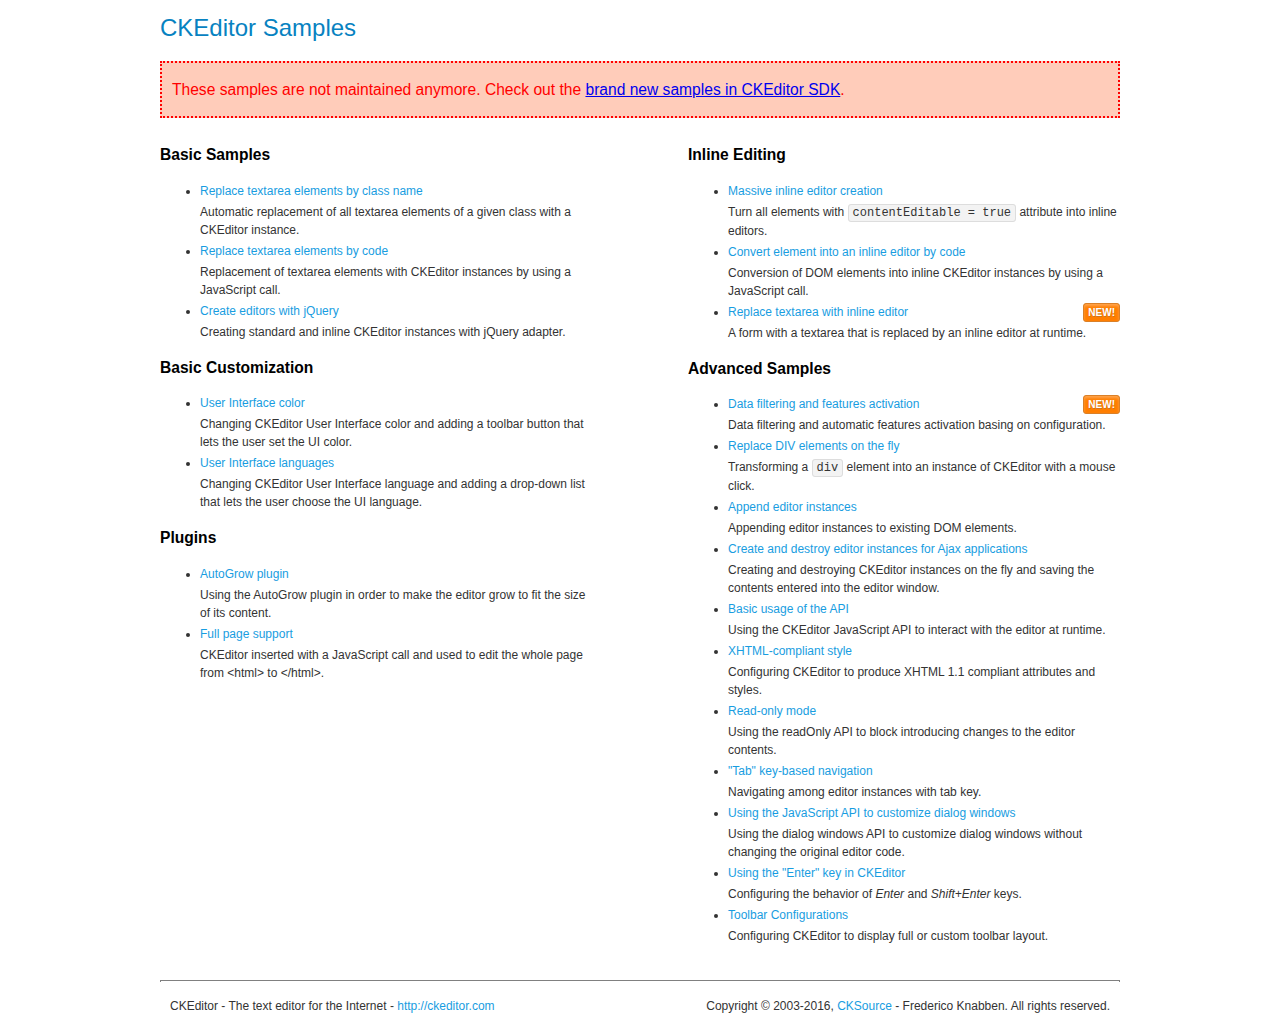
<file: text_ckeditor/static/ckeditor/ckeditor/samples/old/index.html>
<!DOCTYPE html>
<!--
Copyright (c) 2003-2016, CKSource - Frederico Knabben. All rights reserved.
For licensing, see LICENSE.md or http://ckeditor.com/license
-->
<html>
<head>
	<meta charset="utf-8">
	<title>CKEditor Samples</title>
	<link rel="stylesheet" href="sample.css">
</head>
<body>
	<h1 class="samples">
		CKEditor Samples
	</h1>
	<div class="warning deprecated">
		These samples are not maintained anymore. Check out the <a href="http://sdk.ckeditor.com/">brand new samples in CKEditor SDK</a>.
	</div>
	<div class="twoColumns">
		<div class="twoColumnsLeft">
			<h2 class="samples">
				Basic Samples
			</h2>
			<dl class="samples">
				<dt><a class="samples" href="replacebyclass.html">Replace textarea elements by class name</a></dt>
				<dd>Automatic replacement of all textarea elements of a given class with a CKEditor instance.</dd>

				<dt><a class="samples" href="replacebycode.html">Replace textarea elements by code</a></dt>
				<dd>Replacement of textarea elements with CKEditor instances by using a JavaScript call.</dd>

				<dt><a class="samples" href="jquery.html">Create editors with jQuery</a></dt>
				<dd>Creating standard and inline CKEditor instances with jQuery adapter.</dd>
			</dl>

			<h2 class="samples">
				Basic Customization
			</h2>
			<dl class="samples">
				<dt><a class="samples" href="uicolor.html">User Interface color</a></dt>
				<dd>Changing CKEditor User Interface color and adding a toolbar button that lets the user set the UI color.</dd>

				<dt><a class="samples" href="uilanguages.html">User Interface languages</a></dt>
				<dd>Changing CKEditor User Interface language and adding a drop-down list that lets the user choose the UI language.</dd>
			</dl>


			<h2 class="samples">Plugins</h2>
<dl class="samples">
<dt><a class="samples" href="autogrow/autogrow.html">AutoGrow plugin</a></dt>
<dd>Using the AutoGrow plugin in order to make the editor grow to fit the size of its content.</dd>

<dt><a class="samples" href="wysiwygarea/fullpage.html">Full page support</a></dt>
<dd>CKEditor inserted with a JavaScript call and used to edit the whole page from &lt;html&gt; to &lt;/html&gt;.</dd>
</dl>
		</div>
		<div class="twoColumnsRight">
			<h2 class="samples">
				Inline Editing
			</h2>
			<dl class="samples">
				<dt><a class="samples" href="inlineall.html">Massive inline editor creation</a></dt>
				<dd>Turn all elements with <code>contentEditable = true</code> attribute into inline editors.</dd>

				<dt><a class="samples" href="inlinebycode.html">Convert element into an inline editor by code</a></dt>
				<dd>Conversion of DOM elements into inline CKEditor instances by using a JavaScript call.</dd>

				<dt><a class="samples" href="inlinetextarea.html">Replace textarea with inline editor</a> <span class="new">New!</span></dt>
				<dd>A form with a textarea that is replaced by an inline editor at runtime.</dd>

				
			</dl>

			<h2 class="samples">
				Advanced Samples
			</h2>
			<dl class="samples">
				<dt><a class="samples" href="datafiltering.html">Data filtering and features activation</a> <span class="new">New!</span></dt>
				<dd>Data filtering and automatic features activation basing on configuration.</dd>

				<dt><a class="samples" href="divreplace.html">Replace DIV elements on the fly</a></dt>
				<dd>Transforming a <code>div</code> element into an instance of CKEditor with a mouse click.</dd>

				<dt><a class="samples" href="appendto.html">Append editor instances</a></dt>
				<dd>Appending editor instances to existing DOM elements.</dd>

				<dt><a class="samples" href="ajax.html">Create and destroy editor instances for Ajax applications</a></dt>
				<dd>Creating and destroying CKEditor instances on the fly and saving the contents entered into the editor window.</dd>

				<dt><a class="samples" href="api.html">Basic usage of the API</a></dt>
				<dd>Using the CKEditor JavaScript API to interact with the editor at runtime.</dd>

				<dt><a class="samples" href="xhtmlstyle.html">XHTML-compliant style</a></dt>
				<dd>Configuring CKEditor to produce XHTML 1.1 compliant attributes and styles.</dd>

				<dt><a class="samples" href="readonly.html">Read-only mode</a></dt>
				<dd>Using the readOnly API to block introducing changes to the editor contents.</dd>

				<dt><a class="samples" href="tabindex.html">"Tab" key-based navigation</a></dt>
				<dd>Navigating among editor instances with tab key.</dd>


				
<dt><a class="samples" href="dialog/dialog.html">Using the JavaScript API to customize dialog windows</a></dt>
<dd>Using the dialog windows API to customize dialog windows without changing the original editor code.</dd>

<dt><a class="samples" href="enterkey/enterkey.html">Using the &quot;Enter&quot; key in CKEditor</a></dt>
<dd>Configuring the behavior of <em>Enter</em> and <em>Shift+Enter</em> keys.</dd>

<dt><a class="samples" href="toolbar/toolbar.html">Toolbar Configurations</a></dt>
<dd>Configuring CKEditor to display full or custom toolbar layout.</dd>

			</dl>
		</div>
	</div>
	<div id="footer">
		<hr>
		<p>
			CKEditor - The text editor for the Internet - <a class="samples" href="http://ckeditor.com/">http://ckeditor.com</a>
		</p>
		<p id="copy">
			Copyright &copy; 2003-2016, <a class="samples" href="http://cksource.com/">CKSource</a> - Frederico Knabben. All rights reserved.
		</p>
	</div>
</body>
</html>
</file>
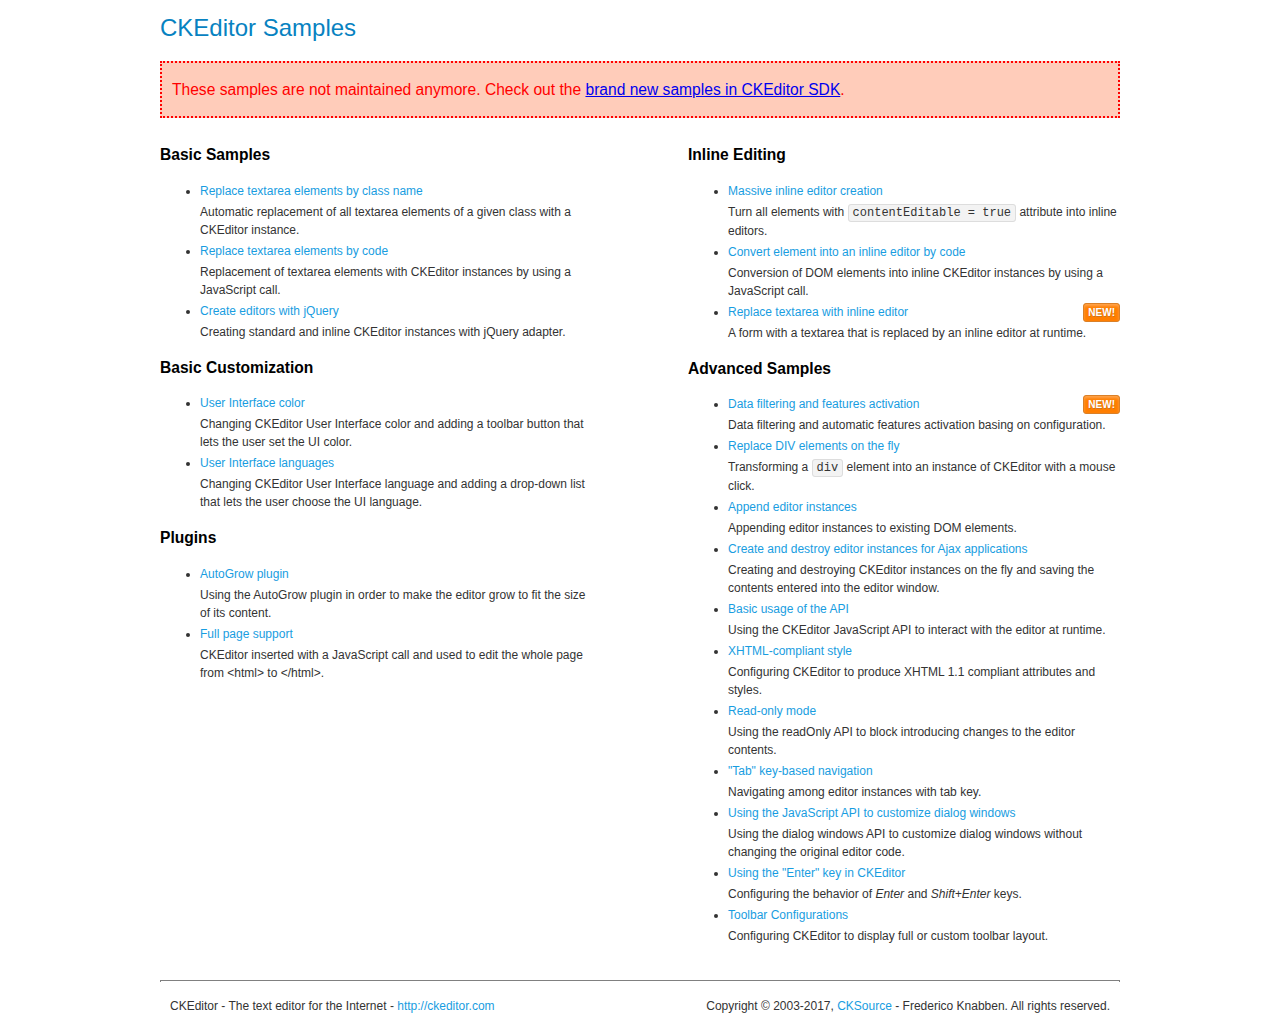
<file: text_ckeditor/static/text_ckeditor/ckeditor/samples/old/index.html>
<!DOCTYPE html>
<!--
Copyright (c) 2003-2017, CKSource - Frederico Knabben. All rights reserved.
For licensing, see LICENSE.md or http://ckeditor.com/license
-->
<html>
<head>
	<meta charset="utf-8">
	<title>CKEditor Samples</title>
	<link rel="stylesheet" href="sample.css">
</head>
<body>
	<h1 class="samples">
		CKEditor Samples
	</h1>
	<div class="warning deprecated">
		These samples are not maintained anymore. Check out the <a href="http://sdk.ckeditor.com/">brand new samples in CKEditor SDK</a>.
	</div>
	<div class="twoColumns">
		<div class="twoColumnsLeft">
			<h2 class="samples">
				Basic Samples
			</h2>
			<dl class="samples">
				<dt><a class="samples" href="replacebyclass.html">Replace textarea elements by class name</a></dt>
				<dd>Automatic replacement of all textarea elements of a given class with a CKEditor instance.</dd>

				<dt><a class="samples" href="replacebycode.html">Replace textarea elements by code</a></dt>
				<dd>Replacement of textarea elements with CKEditor instances by using a JavaScript call.</dd>

				<dt><a class="samples" href="jquery.html">Create editors with jQuery</a></dt>
				<dd>Creating standard and inline CKEditor instances with jQuery adapter.</dd>
			</dl>

			<h2 class="samples">
				Basic Customization
			</h2>
			<dl class="samples">
				<dt><a class="samples" href="uicolor.html">User Interface color</a></dt>
				<dd>Changing CKEditor User Interface color and adding a toolbar button that lets the user set the UI color.</dd>

				<dt><a class="samples" href="uilanguages.html">User Interface languages</a></dt>
				<dd>Changing CKEditor User Interface language and adding a drop-down list that lets the user choose the UI language.</dd>
			</dl>


			<h2 class="samples">Plugins</h2>
<dl class="samples">
<dt><a class="samples" href="autogrow/autogrow.html">AutoGrow plugin</a></dt>
<dd>Using the AutoGrow plugin in order to make the editor grow to fit the size of its content.</dd>

<dt><a class="samples" href="wysiwygarea/fullpage.html">Full page support</a></dt>
<dd>CKEditor inserted with a JavaScript call and used to edit the whole page from &lt;html&gt; to &lt;/html&gt;.</dd>
</dl>
		</div>
		<div class="twoColumnsRight">
			<h2 class="samples">
				Inline Editing
			</h2>
			<dl class="samples">
				<dt><a class="samples" href="inlineall.html">Massive inline editor creation</a></dt>
				<dd>Turn all elements with <code>contentEditable = true</code> attribute into inline editors.</dd>

				<dt><a class="samples" href="inlinebycode.html">Convert element into an inline editor by code</a></dt>
				<dd>Conversion of DOM elements into inline CKEditor instances by using a JavaScript call.</dd>

				<dt><a class="samples" href="inlinetextarea.html">Replace textarea with inline editor</a> <span class="new">New!</span></dt>
				<dd>A form with a textarea that is replaced by an inline editor at runtime.</dd>

				
			</dl>

			<h2 class="samples">
				Advanced Samples
			</h2>
			<dl class="samples">
				<dt><a class="samples" href="datafiltering.html">Data filtering and features activation</a> <span class="new">New!</span></dt>
				<dd>Data filtering and automatic features activation basing on configuration.</dd>

				<dt><a class="samples" href="divreplace.html">Replace DIV elements on the fly</a></dt>
				<dd>Transforming a <code>div</code> element into an instance of CKEditor with a mouse click.</dd>

				<dt><a class="samples" href="appendto.html">Append editor instances</a></dt>
				<dd>Appending editor instances to existing DOM elements.</dd>

				<dt><a class="samples" href="ajax.html">Create and destroy editor instances for Ajax applications</a></dt>
				<dd>Creating and destroying CKEditor instances on the fly and saving the contents entered into the editor window.</dd>

				<dt><a class="samples" href="api.html">Basic usage of the API</a></dt>
				<dd>Using the CKEditor JavaScript API to interact with the editor at runtime.</dd>

				<dt><a class="samples" href="xhtmlstyle.html">XHTML-compliant style</a></dt>
				<dd>Configuring CKEditor to produce XHTML 1.1 compliant attributes and styles.</dd>

				<dt><a class="samples" href="readonly.html">Read-only mode</a></dt>
				<dd>Using the readOnly API to block introducing changes to the editor contents.</dd>

				<dt><a class="samples" href="tabindex.html">"Tab" key-based navigation</a></dt>
				<dd>Navigating among editor instances with tab key.</dd>


				
<dt><a class="samples" href="dialog/dialog.html">Using the JavaScript API to customize dialog windows</a></dt>
<dd>Using the dialog windows API to customize dialog windows without changing the original editor code.</dd>

<dt><a class="samples" href="enterkey/enterkey.html">Using the &quot;Enter&quot; key in CKEditor</a></dt>
<dd>Configuring the behavior of <em>Enter</em> and <em>Shift+Enter</em> keys.</dd>

<dt><a class="samples" href="toolbar/toolbar.html">Toolbar Configurations</a></dt>
<dd>Configuring CKEditor to display full or custom toolbar layout.</dd>

			</dl>
		</div>
	</div>
	<div id="footer">
		<hr>
		<p>
			CKEditor - The text editor for the Internet - <a class="samples" href="http://ckeditor.com/">http://ckeditor.com</a>
		</p>
		<p id="copy">
			Copyright &copy; 2003-2017, <a class="samples" href="http://cksource.com/">CKSource</a> - Frederico Knabben. All rights reserved.
		</p>
	</div>
</body>
</html>
</file>
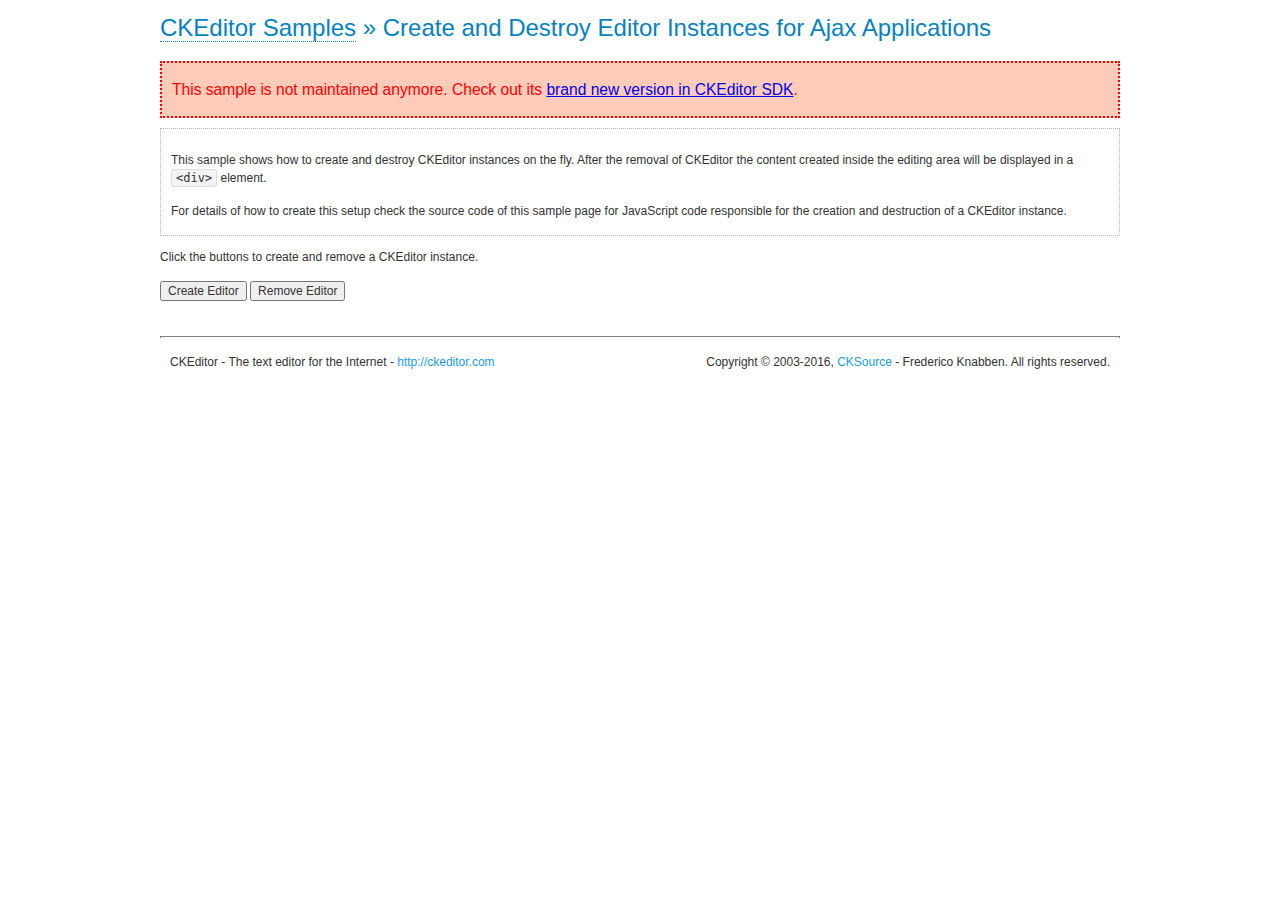
<file: text_ckeditor/static/ckeditor/ckeditor/samples/old/ajax.html>
<!DOCTYPE html>
<!--
Copyright (c) 2003-2016, CKSource - Frederico Knabben. All rights reserved.
For licensing, see LICENSE.md or http://ckeditor.com/license
-->
<html>
<head>
	<meta charset="utf-8">
	<title>Ajax &mdash; CKEditor Sample</title>
	<script src="../../ckeditor.js"></script>
	<link rel="stylesheet" href="sample.css">
	<script>

		var editor, html = '';

		function createEditor() {
			if ( editor )
				return;

			// Create a new editor inside the <div id="editor">, setting its value to html
			var config = {};
			editor = CKEDITOR.appendTo( 'editor', config, html );
		}

		function removeEditor() {
			if ( !editor )
				return;

			// Retrieve the editor contents. In an Ajax application, this data would be
			// sent to the server or used in any other way.
			document.getElementById( 'editorcontents' ).innerHTML = html = editor.getData();
			document.getElementById( 'contents' ).style.display = '';

			// Destroy the editor.
			editor.destroy();
			editor = null;
		}

	</script>
</head>
<body>
	<h1 class="samples">
		<a href="index.html">CKEditor Samples</a> &raquo; Create and Destroy Editor Instances for Ajax Applications
	</h1>
	<div class="warning deprecated">
		This sample is not maintained anymore. Check out its <a href="http://sdk.ckeditor.com/samples/saveajax.html">brand new version in CKEditor SDK</a>.
	</div>
	<div class="description">
		<p>
			This sample shows how to create and destroy CKEditor instances on the fly. After the removal of CKEditor the content created inside the editing
			area will be displayed in a <code>&lt;div&gt;</code> element.
		</p>
		<p>
			For details of how to create this setup check the source code of this sample page
			for JavaScript code responsible for the creation and destruction of a CKEditor instance.
		</p>
	</div>
	<p>Click the buttons to create and remove a CKEditor instance.</p>
	<p>
		<input onclick="createEditor();" type="button" value="Create Editor">
		<input onclick="removeEditor();" type="button" value="Remove Editor">
	</p>
	<!-- This div will hold the editor. -->
	<div id="editor">
	</div>
	<div id="contents" style="display: none">
		<p>
			Edited Contents:
		</p>
		<!-- This div will be used to display the editor contents. -->
		<div id="editorcontents">
		</div>
	</div>
	<div id="footer">
		<hr>
		<p>
			CKEditor - The text editor for the Internet - <a class="samples" href="http://ckeditor.com/">http://ckeditor.com</a>
		</p>
		<p id="copy">
			Copyright &copy; 2003-2016, <a class="samples" href="http://cksource.com/">CKSource</a> - Frederico
			Knabben. All rights reserved.
		</p>
	</div>
</body>
</html>
</file>
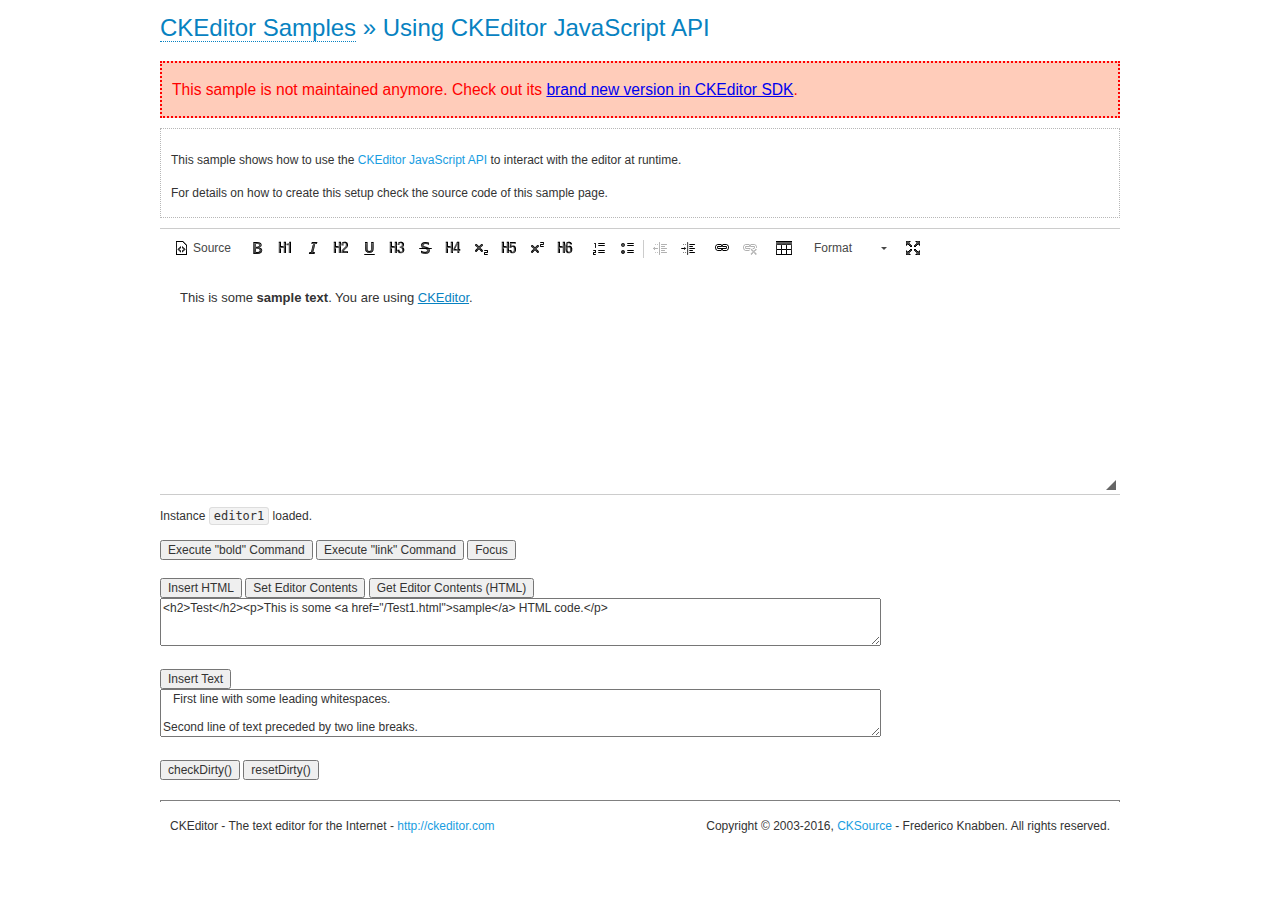
<file: text_ckeditor/static/ckeditor/ckeditor/samples/old/api.html>
<!DOCTYPE html>
<!--
Copyright (c) 2003-2016, CKSource - Frederico Knabben. All rights reserved.
For licensing, see LICENSE.md or http://ckeditor.com/license
-->
<html>
<head>
	<meta charset="utf-8">
	<title>API Usage &mdash; CKEditor Sample</title>
	<script src="../../ckeditor.js"></script>
	<link href="sample.css" rel="stylesheet">
	<script>

// The instanceReady event is fired, when an instance of CKEditor has finished
// its initialization.
CKEDITOR.on( 'instanceReady', function( ev ) {
	// Show the editor name and description in the browser status bar.
	document.getElementById( 'eMessage' ).innerHTML = 'Instance <code>' + ev.editor.name + '<\/code> loaded.';

	// Show this sample buttons.
	document.getElementById( 'eButtons' ).style.display = 'block';
});

function InsertHTML() {
	// Get the editor instance that we want to interact with.
	var editor = CKEDITOR.instances.editor1;
	var value = document.getElementById( 'htmlArea' ).value;

	// Check the active editing mode.
	if ( editor.mode == 'wysiwyg' )
	{
		// Insert HTML code.
		// http://docs.ckeditor.com/#!/api/CKEDITOR.editor-method-insertHtml
		editor.insertHtml( value );
	}
	else
		alert( 'You must be in WYSIWYG mode!' );
}

function InsertText() {
	// Get the editor instance that we want to interact with.
	var editor = CKEDITOR.instances.editor1;
	var value = document.getElementById( 'txtArea' ).value;

	// Check the active editing mode.
	if ( editor.mode == 'wysiwyg' )
	{
		// Insert as plain text.
		// http://docs.ckeditor.com/#!/api/CKEDITOR.editor-method-insertText
		editor.insertText( value );
	}
	else
		alert( 'You must be in WYSIWYG mode!' );
}

function SetContents() {
	// Get the editor instance that we want to interact with.
	var editor = CKEDITOR.instances.editor1;
	var value = document.getElementById( 'htmlArea' ).value;

	// Set editor contents (replace current contents).
	// http://docs.ckeditor.com/#!/api/CKEDITOR.editor-method-setData
	editor.setData( value );
}

function GetContents() {
	// Get the editor instance that you want to interact with.
	var editor = CKEDITOR.instances.editor1;

	// Get editor contents
	// http://docs.ckeditor.com/#!/api/CKEDITOR.editor-method-getData
	alert( editor.getData() );
}

function ExecuteCommand( commandName ) {
	// Get the editor instance that we want to interact with.
	var editor = CKEDITOR.instances.editor1;

	// Check the active editing mode.
	if ( editor.mode == 'wysiwyg' )
	{
		// Execute the command.
		// http://docs.ckeditor.com/#!/api/CKEDITOR.editor-method-execCommand
		editor.execCommand( commandName );
	}
	else
		alert( 'You must be in WYSIWYG mode!' );
}

function CheckDirty() {
	// Get the editor instance that we want to interact with.
	var editor = CKEDITOR.instances.editor1;
	// Checks whether the current editor contents present changes when compared
	// to the contents loaded into the editor at startup
	// http://docs.ckeditor.com/#!/api/CKEDITOR.editor-method-checkDirty
	alert( editor.checkDirty() );
}

function ResetDirty() {
	// Get the editor instance that we want to interact with.
	var editor = CKEDITOR.instances.editor1;
	// Resets the "dirty state" of the editor (see CheckDirty())
	// http://docs.ckeditor.com/#!/api/CKEDITOR.editor-method-resetDirty
	editor.resetDirty();
	alert( 'The "IsDirty" status has been reset' );
}

function Focus() {
	CKEDITOR.instances.editor1.focus();
}

function onFocus() {
	document.getElementById( 'eMessage' ).innerHTML = '<b>' + this.name + ' is focused </b>';
}

function onBlur() {
	document.getElementById( 'eMessage' ).innerHTML = this.name + ' lost focus';
}

	</script>

</head>
<body>
	<h1 class="samples">
		<a href="index.html">CKEditor Samples</a> &raquo; Using CKEditor JavaScript API
	</h1>
	<div class="warning deprecated">
		This sample is not maintained anymore. Check out its <a href="http://sdk.ckeditor.com/samples/api.html">brand new version in CKEditor SDK</a>.
	</div>
	<div class="description">
	<p>
		This sample shows how to use the
		<a class="samples" href="http://docs.ckeditor.com/#!/api/CKEDITOR.editor">CKEditor JavaScript API</a>
		to interact with the editor at runtime.
	</p>
	<p>
		For details on how to create this setup check the source code of this sample page.
	</p>
	</div>

	<!-- This <div> holds alert messages to be display in the sample page. -->
	<div id="alerts">
		<noscript>
			<p>
				<strong>CKEditor requires JavaScript to run</strong>. In a browser with no JavaScript
				support, like yours, you should still see the contents (HTML data) and you should
				be able to edit it normally, without a rich editor interface.
			</p>
		</noscript>
	</div>
	<form action="../../../samples/sample_posteddata.php" method="post">
		<textarea cols="100" id="editor1" name="editor1" rows="10">&lt;p&gt;This is some &lt;strong&gt;sample text&lt;/strong&gt;. You are using &lt;a href="http://ckeditor.com/"&gt;CKEditor&lt;/a&gt;.&lt;/p&gt;</textarea>

		<script>
			// Replace the <textarea id="editor1"> with an CKEditor instance.
			CKEDITOR.replace( 'editor1', {
				on: {
					focus: onFocus,
					blur: onBlur,

					// Check for availability of corresponding plugins.
					pluginsLoaded: function( evt ) {
						var doc = CKEDITOR.document, ed = evt.editor;
						if ( !ed.getCommand( 'bold' ) )
							doc.getById( 'exec-bold' ).hide();
						if ( !ed.getCommand( 'link' ) )
							doc.getById( 'exec-link' ).hide();
					}
				}
			});
		</script>

		<p id="eMessage">
		</p>

		<div id="eButtons" style="display: none">
			<input id="exec-bold" onclick="ExecuteCommand('bold');" type="button" value="Execute &quot;bold&quot; Command">
			<input id="exec-link" onclick="ExecuteCommand('link');" type="button" value="Execute &quot;link&quot; Command">
			<input onclick="Focus();" type="button" value="Focus">
			<br><br>
			<input onclick="InsertHTML();" type="button" value="Insert HTML">
			<input onclick="SetContents();" type="button" value="Set Editor Contents">
			<input onclick="GetContents();" type="button" value="Get Editor Contents (HTML)">
			<br>
			<textarea cols="100" id="htmlArea" rows="3">&lt;h2&gt;Test&lt;/h2&gt;&lt;p&gt;This is some &lt;a href="/Test1.html"&gt;sample&lt;/a&gt; HTML code.&lt;/p&gt;</textarea>
			<br>
			<br>
			<input onclick="InsertText();" type="button" value="Insert Text">
			<br>
			<textarea cols="100" id="txtArea" rows="3">   First line with some leading whitespaces.

Second line of text preceded by two line breaks.</textarea>
			<br>
			<br>
			<input onclick="CheckDirty();" type="button" value="checkDirty()">
			<input onclick="ResetDirty();" type="button" value="resetDirty()">
		</div>
	</form>
	<div id="footer">
		<hr>
		<p>
			CKEditor - The text editor for the Internet - <a class="samples" href="http://ckeditor.com/">http://ckeditor.com</a>
		</p>
		<p id="copy">
			Copyright &copy; 2003-2016, <a class="samples" href="http://cksource.com/">CKSource</a> - Frederico
			Knabben. All rights reserved.
		</p>
	</div>
</body>
</html>
</file>
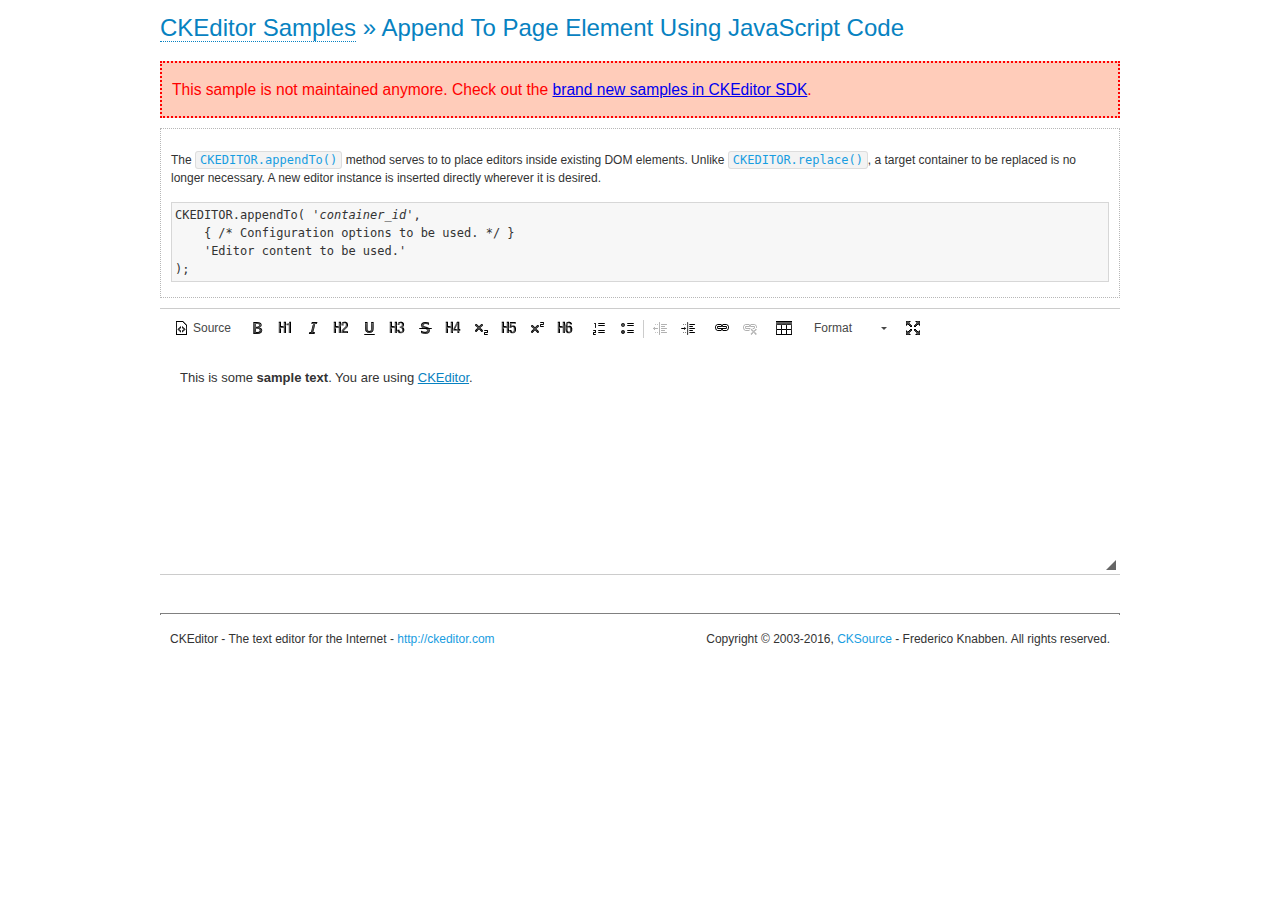
<file: text_ckeditor/static/ckeditor/ckeditor/samples/old/appendto.html>
<!DOCTYPE html>
<!--
Copyright (c) 2003-2016, CKSource - Frederico Knabben. All rights reserved.
For licensing, see LICENSE.md or http://ckeditor.com/license
-->
<html>
<head>
	<meta charset="utf-8">
	<title>Append To Page Element Using JavaScript Code &mdash; CKEditor Sample</title>
	<script src="../../ckeditor.js"></script>
	<link rel="stylesheet" href="sample.css">
</head>
<body>
	<h1 class="samples">
		<a href="index.html">CKEditor Samples</a> &raquo; Append To Page Element Using JavaScript Code
	</h1>
	<div class="warning deprecated">
		This sample is not maintained anymore. Check out the <a href="http://sdk.ckeditor.com/">brand new samples in CKEditor SDK</a>.
	</div>
	<div id="section1">
		<div class="description">
			<p>
				The <code><a class="samples" href="http://docs.ckeditor.com/#!/api/CKEDITOR-method-appendTo">CKEDITOR.appendTo()</a></code> method serves to to place editors inside existing DOM elements. Unlike <code><a class="samples" href="http://docs.ckeditor.com/#!/api/CKEDITOR-method-replace">CKEDITOR.replace()</a></code>,
				a target container to be replaced is no longer necessary. A new editor
				instance is inserted directly wherever it is desired.
			</p>
<pre class="samples">CKEDITOR.appendTo( '<em>container_id</em>',
	{ /* Configuration options to be used. */ }
	'Editor content to be used.'
);</pre>
		</div>
		<script>

			// This call can be placed at any point after the
			// DOM element to append CKEditor to or inside the <head><script>
			// in a window.onload event handler.

			// Append a CKEditor instance using the default configuration and the
			// provided content to the <div> element of ID "section1".
			CKEDITOR.appendTo( 'section1',
				null,
				'<p>This is some <strong>sample text</strong>. You are using <a href="http://ckeditor.com/">CKEditor</a>.</p>'
			);

		</script>
	</div>
	<br>
	<div id="footer">
		<hr>
		<p>
			CKEditor - The text editor for the Internet - <a class="samples" href="http://ckeditor.com/">http://ckeditor.com</a>
		</p>
		<p id="copy">
			Copyright &copy; 2003-2016, <a class="samples" href="http://cksource.com/">CKSource</a> - Frederico
			Knabben. All rights reserved.
		</p>
	</div>
</body>
</html>
</file>
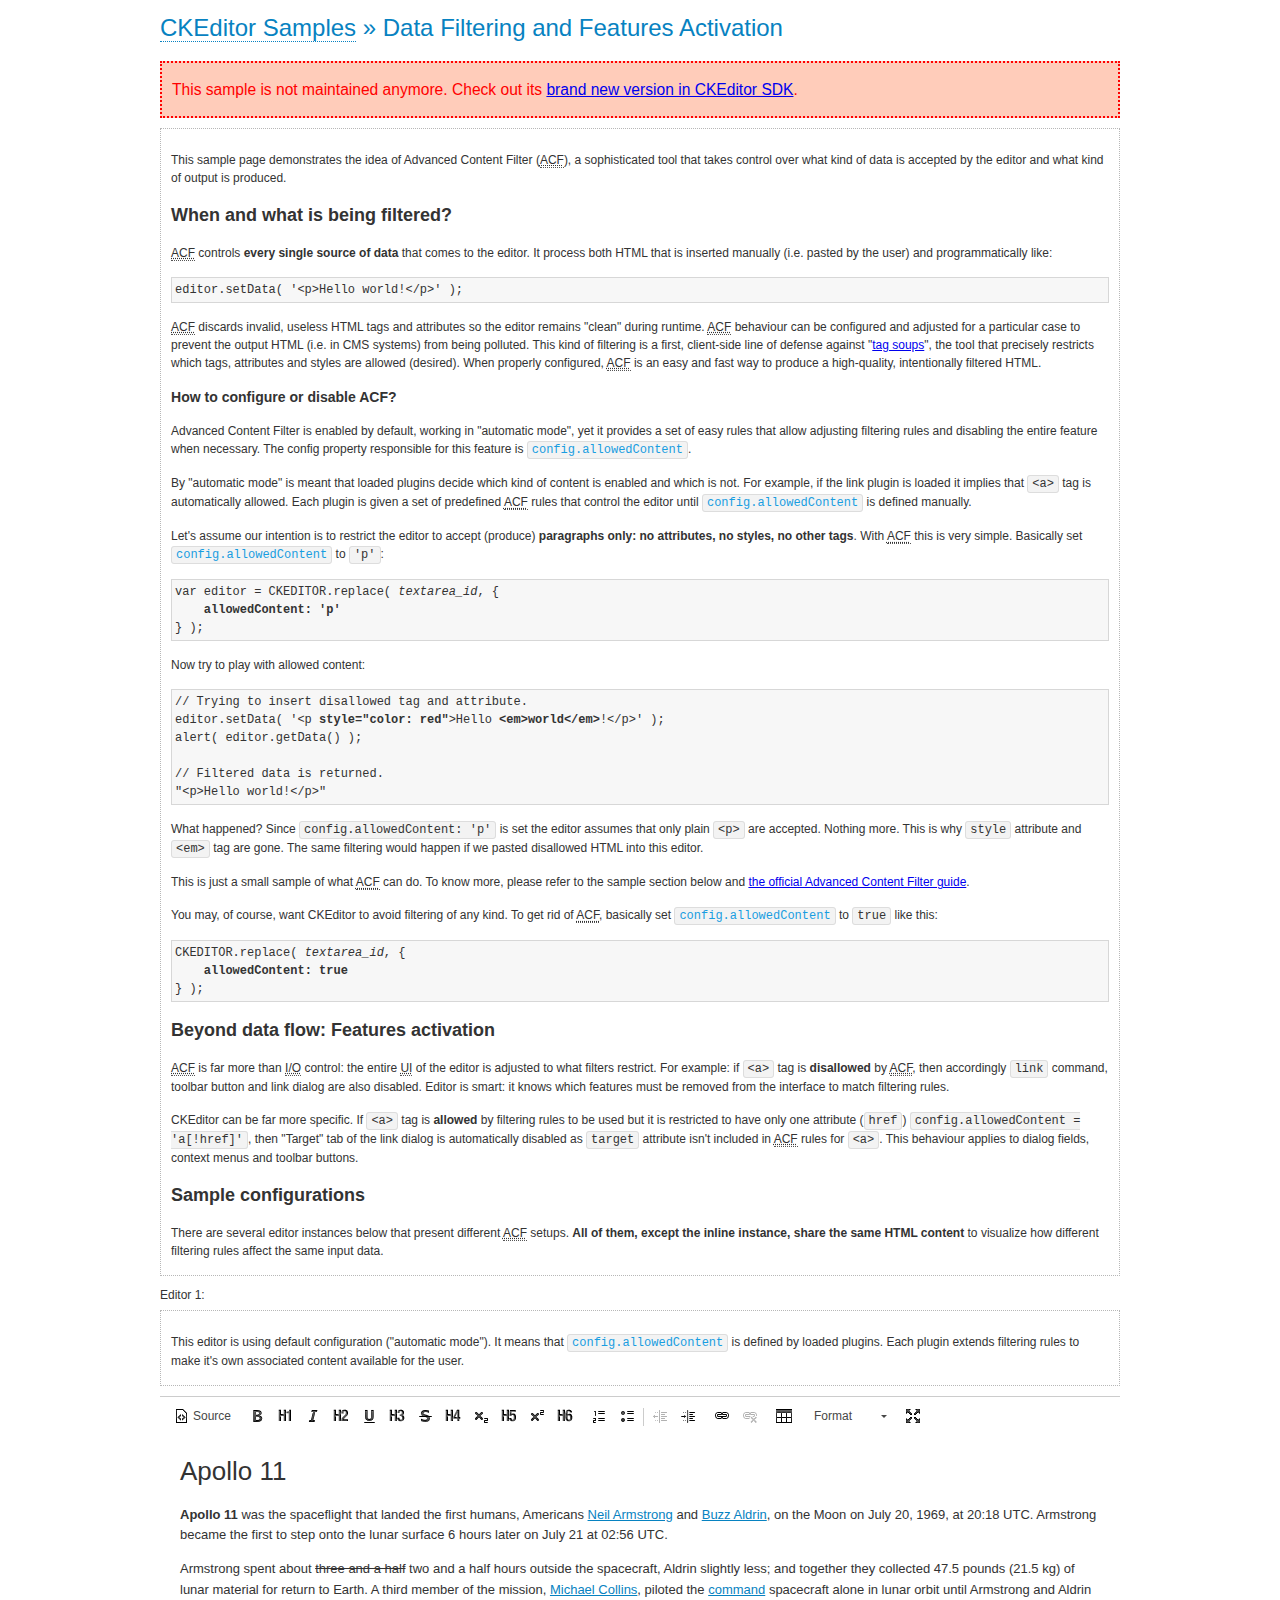
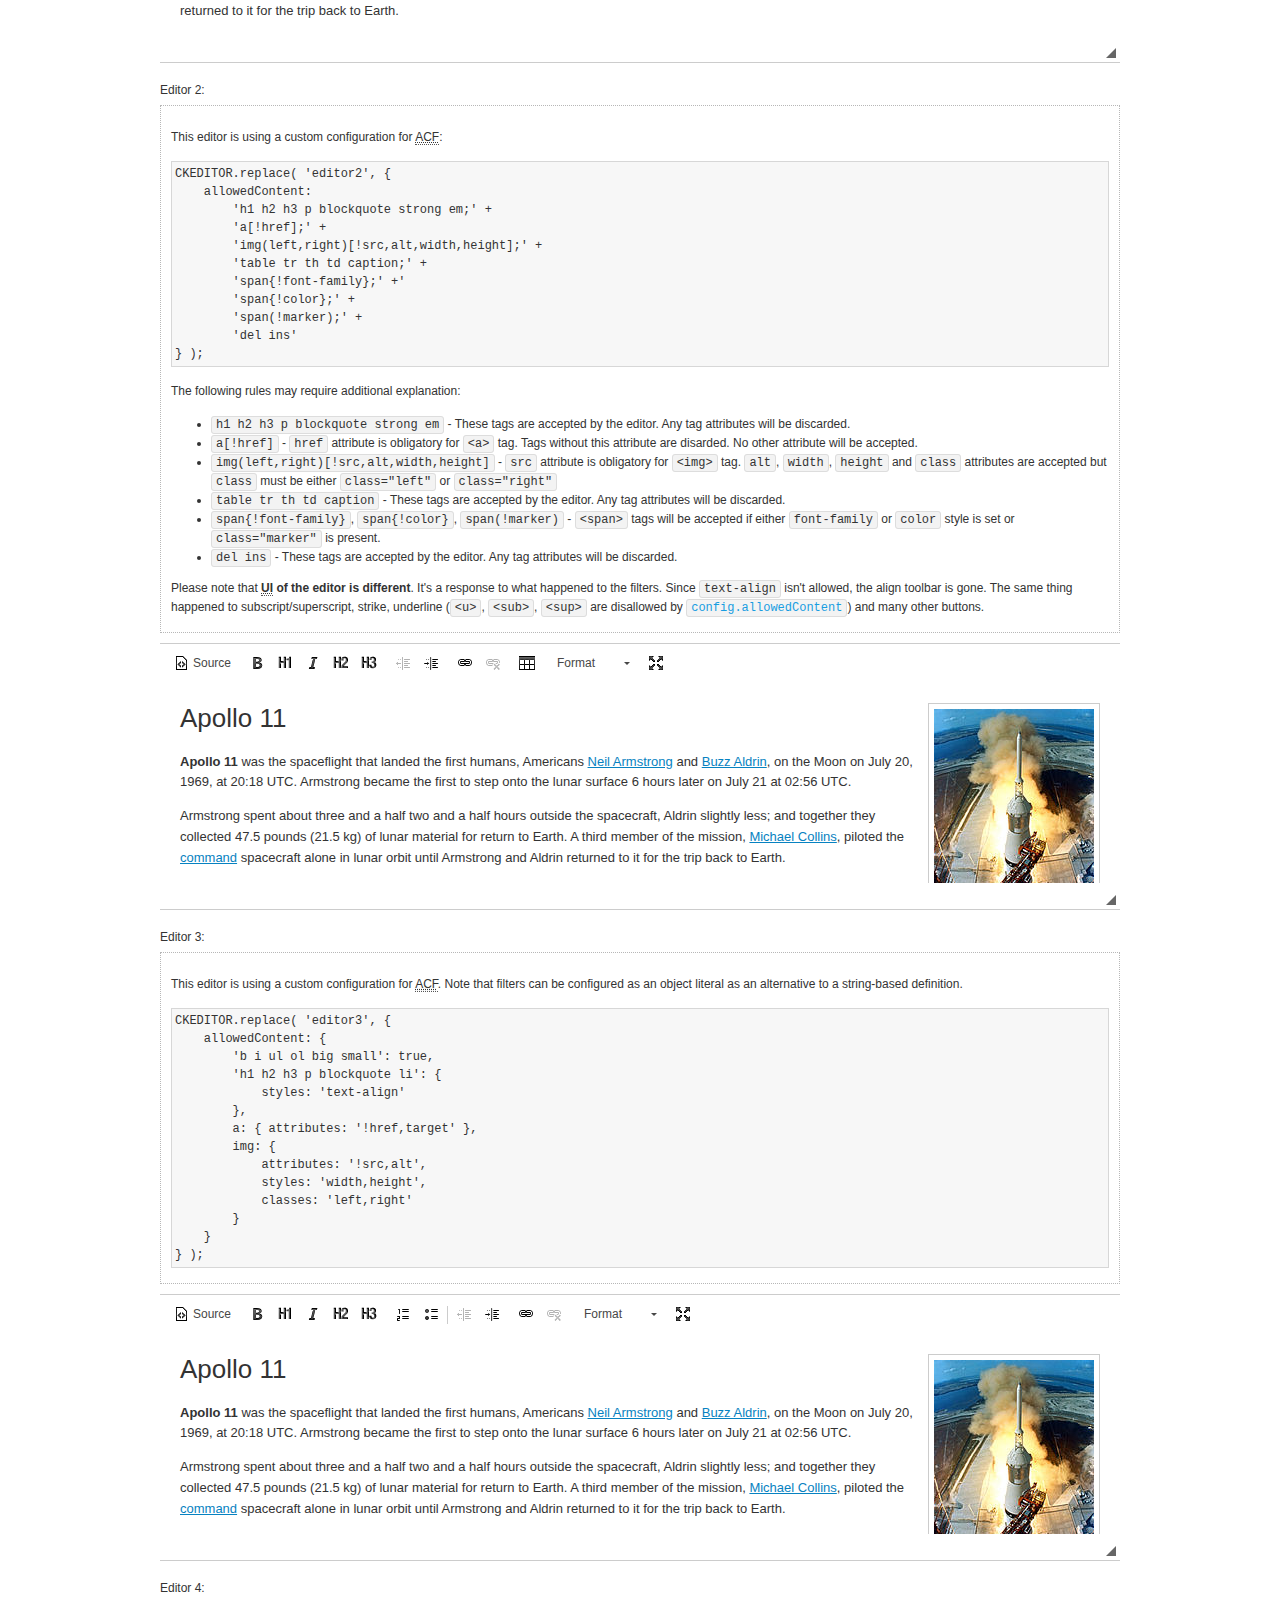
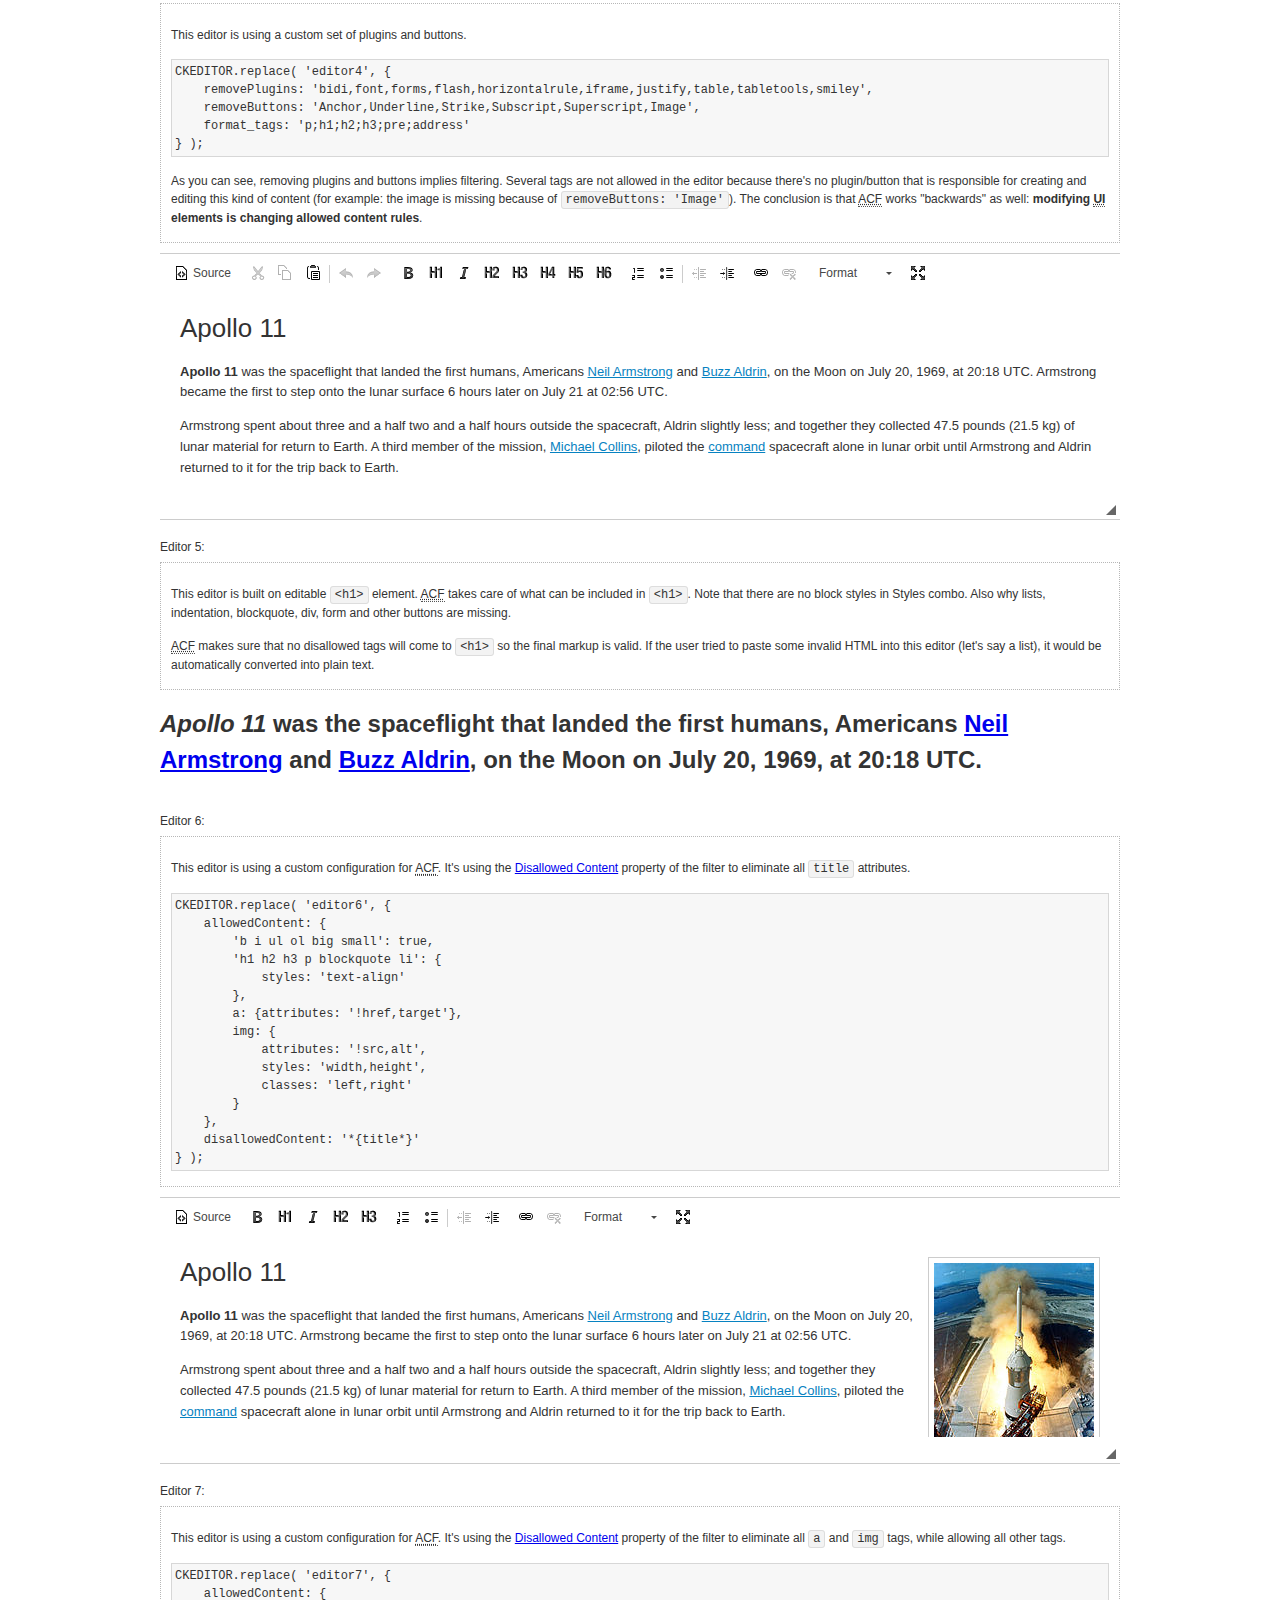
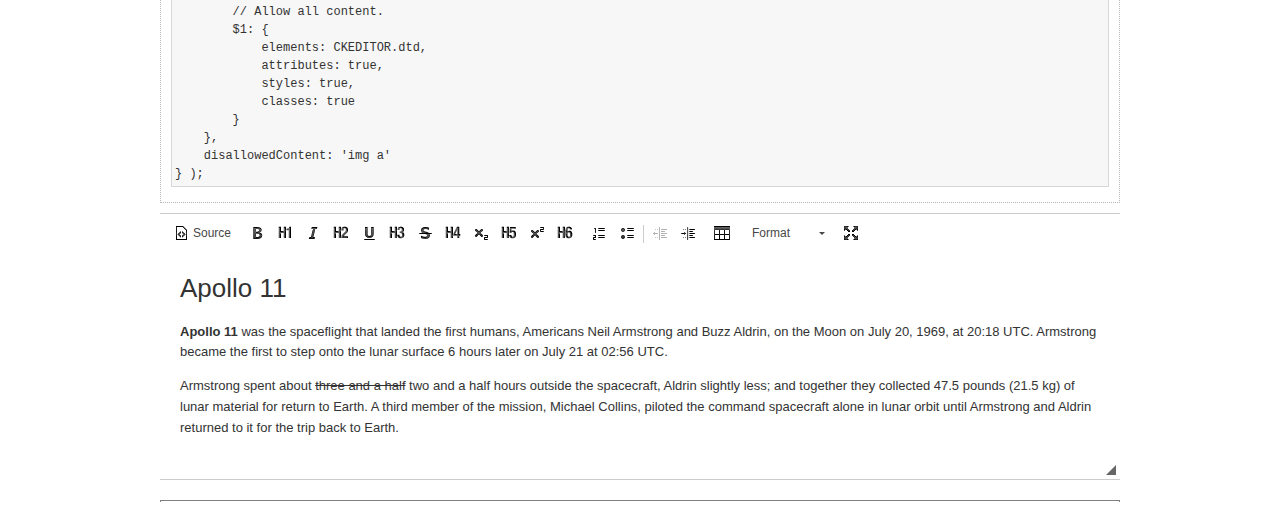
<file: text_ckeditor/static/ckeditor/ckeditor/samples/old/datafiltering.html>
<!DOCTYPE html>
<!--
Copyright (c) 2003-2016, CKSource - Frederico Knabben. All rights reserved.
For licensing, see LICENSE.md or http://ckeditor.com/license
-->
<html>
<head>
	<meta charset="utf-8">
	<title>Data Filtering &mdash; CKEditor Sample</title>
	<script src="../../ckeditor.js"></script>
	<link rel="stylesheet" href="sample.css">
	<script>
		// Remove advanced tabs for all editors.
		CKEDITOR.config.removeDialogTabs = 'image:advanced;link:advanced;flash:advanced;creatediv:advanced;editdiv:advanced';
	</script>
</head>
<body>
	<h1 class="samples">
		<a href="index.html">CKEditor Samples</a> &raquo; Data Filtering and Features Activation
	</h1>
	<div class="warning deprecated">
		This sample is not maintained anymore. Check out its <a href="http://sdk.ckeditor.com/samples/acf.html">brand new version in CKEditor SDK</a>.
	</div>
	<div class="description">
		<p>
			This sample page demonstrates the idea of Advanced Content Filter
			(<abbr title="Advanced Content Filter">ACF</abbr>), a sophisticated
			tool that takes control over what kind of data is accepted by the editor and what
			kind of output is produced.
		</p>
		<h2>When and what is being filtered?</h2>
		<p>
			<abbr title="Advanced Content Filter">ACF</abbr> controls
			<strong>every single source of data</strong> that comes to the editor.
			It process both HTML that is inserted manually (i.e. pasted by the user)
			and programmatically like:
		</p>
<pre class="samples">
editor.setData( '&lt;p&gt;Hello world!&lt;/p&gt;' );
</pre>
		<p>
			<abbr title="Advanced Content Filter">ACF</abbr> discards invalid,
			useless HTML tags and attributes so the editor remains "clean" during
			runtime. <abbr title="Advanced Content Filter">ACF</abbr> behaviour
			can be configured and adjusted for a particular case to prevent the
			output HTML (i.e. in CMS systems) from being polluted.

			This kind of filtering is a first, client-side line of defense
			against "<a href="http://en.wikipedia.org/wiki/Tag_soup">tag soups</a>",
			the tool that precisely restricts which tags, attributes and styles
			are allowed (desired). When properly configured, <abbr title="Advanced Content Filter">ACF</abbr>
			is an easy and fast way to produce a high-quality, intentionally filtered HTML.
		</p>

		<h3>How to configure or disable ACF?</h3>
		<p>
			Advanced Content Filter is enabled by default, working in "automatic mode", yet
			it provides a set of easy rules that allow adjusting filtering rules
			and disabling the entire feature when necessary. The config property
			responsible for this feature is <code><a class="samples"
			href="http://docs.ckeditor.com/#!/api/CKEDITOR.config-cfg-allowedContent">config.allowedContent</a></code>.
		</p>
		<p>
			By "automatic mode" is meant that loaded plugins decide which kind
			of content is enabled and which is not. For example, if the link
			plugin is loaded it implies that <code>&lt;a&gt;</code> tag is
			automatically allowed. Each plugin is given a set
			of predefined <abbr title="Advanced Content Filter">ACF</abbr> rules
			that control the editor until <code><a class="samples"
			href="http://docs.ckeditor.com/#!/api/CKEDITOR.config-cfg-allowedContent">
			config.allowedContent</a></code>
			is defined manually.
		</p>
		<p>
			Let's assume our intention is to restrict the editor to accept (produce) <strong>paragraphs
			only: no attributes, no styles, no other tags</strong>.
			With <abbr title="Advanced Content Filter">ACF</abbr>
			this is very simple. Basically set <code><a class="samples"
			href="http://docs.ckeditor.com/#!/api/CKEDITOR.config-cfg-allowedContent">
			config.allowedContent</a></code> to <code>'p'</code>:
		</p>
<pre class="samples">
var editor = CKEDITOR.replace( <em>textarea_id</em>, {
	<strong>allowedContent: 'p'</strong>
} );
</pre>
		<p>
			Now try to play with allowed content:
		</p>
<pre class="samples">
// Trying to insert disallowed tag and attribute.
editor.setData( '&lt;p <strong>style="color: red"</strong>&gt;Hello <strong>&lt;em&gt;world&lt;/em&gt;</strong>!&lt;/p&gt;' );
alert( editor.getData() );

// Filtered data is returned.
"&lt;p&gt;Hello world!&lt;/p&gt;"
</pre>
		<p>
			What happened? Since <code>config.allowedContent: 'p'</code> is set the editor assumes
			that only plain <code>&lt;p&gt;</code> are accepted. Nothing more. This is why
			<code>style</code> attribute and <code>&lt;em&gt;</code> tag are gone. The same
			filtering would happen if we pasted disallowed HTML into this editor.
		</p>
		<p>
			This is just a small sample of what <abbr title="Advanced Content Filter">ACF</abbr>
			can do. To know more, please refer to the sample section below and
			<a href="http://docs.ckeditor.com/#!/guide/dev_advanced_content_filter">the official Advanced Content Filter guide</a>.
		</p>
		<p>
			You may, of course, want CKEditor to avoid filtering of any kind.
			To get rid of <abbr title="Advanced Content Filter">ACF</abbr>,
			basically set <code><a class="samples"
			href="http://docs.ckeditor.com/#!/api/CKEDITOR.config-cfg-allowedContent">
			config.allowedContent</a></code> to <code>true</code> like this:
		</p>
<pre class="samples">
CKEDITOR.replace( <em>textarea_id</em>, {
	<strong>allowedContent: true</strong>
} );
</pre>

		<h2>Beyond data flow: Features activation</h2>
		<p>
			<abbr title="Advanced Content Filter">ACF</abbr> is far more than
			<abbr title="Input/Output">I/O</abbr> control: the entire
			<abbr title="User Interface">UI</abbr> of the editor is adjusted to what
			filters restrict. For example: if <code>&lt;a&gt;</code> tag is
			<strong>disallowed</strong>
			by <abbr title="Advanced Content Filter">ACF</abbr>,
			then accordingly <code>link</code> command, toolbar button and link dialog
			are also disabled. Editor is smart: it knows which features must be
			removed from the interface to match filtering rules.
		</p>
		<p>
			CKEditor can be far more specific. If <code>&lt;a&gt;</code> tag is
			<strong>allowed</strong> by filtering rules to be used but it is restricted
			to have only one attribute (<code>href</code>)
			<code>config.allowedContent = 'a[!href]'</code>, then
			"Target" tab of the link dialog is automatically disabled as <code>target</code>
			attribute isn't included in <abbr title="Advanced Content Filter">ACF</abbr> rules
			for <code>&lt;a&gt;</code>. This behaviour applies to dialog fields, context
			menus and toolbar buttons.
		</p>

		<h2>Sample configurations</h2>
		<p>
			There are several editor instances below that present different
			<abbr title="Advanced Content Filter">ACF</abbr> setups. <strong>All of them,
			except the inline instance, share the same HTML content</strong> to visualize
			how different filtering rules affect the same input data.
		</p>
	</div>

	<div>
		<label for="editor1">
			Editor 1:
		</label>
		<div class="description">
			<p>
				This editor is using default configuration ("automatic mode"). It means that
				<code><a class="samples"
				href="http://docs.ckeditor.com/#!/api/CKEDITOR.config-cfg-allowedContent">
				config.allowedContent</a></code> is defined by loaded plugins.
				Each plugin extends filtering rules to make it's own associated content
				available for the user.
			</p>
		</div>
		<textarea cols="80" id="editor1" name="editor1" rows="10">
			&lt;h1&gt;&lt;img alt=&quot;Saturn V carrying Apollo 11&quot; class=&quot;right&quot; src=&quot;assets/sample.jpg&quot;/&gt; Apollo 11&lt;/h1&gt; &lt;p&gt;&lt;b&gt;Apollo 11&lt;/b&gt; was the spaceflight that landed the first humans, Americans &lt;a href=&quot;http://en.wikipedia.org/wiki/Neil_Armstrong&quot; title=&quot;Neil Armstrong&quot;&gt;Neil Armstrong&lt;/a&gt; and &lt;a href=&quot;http://en.wikipedia.org/wiki/Buzz_Aldrin&quot; title=&quot;Buzz Aldrin&quot;&gt;Buzz Aldrin&lt;/a&gt;, on the Moon on July 20, 1969, at 20:18 UTC. Armstrong became the first to step onto the lunar surface 6 hours later on July 21 at 02:56 UTC.&lt;/p&gt; &lt;p&gt;Armstrong spent about &lt;s&gt;three and a half&lt;/s&gt; two and a half hours outside the spacecraft, Aldrin slightly less; and together they collected 47.5 pounds (21.5&amp;nbsp;kg) of lunar material for return to Earth. A third member of the mission, &lt;a href=&quot;http://en.wikipedia.org/wiki/Michael_Collins_(astronaut)&quot; title=&quot;Michael Collins (astronaut)&quot;&gt;Michael Collins&lt;/a&gt;, piloted the &lt;a href=&quot;http://en.wikipedia.org/wiki/Apollo_Command/Service_Module&quot; title=&quot;Apollo Command/Service Module&quot;&gt;command&lt;/a&gt; spacecraft alone in lunar orbit until Armstrong and Aldrin returned to it for the trip back to Earth.&lt;/p&gt; &lt;h2&gt;Broadcasting and &lt;em&gt;quotes&lt;/em&gt; &lt;a id=&quot;quotes&quot; name=&quot;quotes&quot;&gt;&lt;/a&gt;&lt;/h2&gt; &lt;p&gt;Broadcast on live TV to a world-wide audience, Armstrong stepped onto the lunar surface and described the event as:&lt;/p&gt; &lt;blockquote&gt;&lt;p&gt;One small step for [a] man, one giant leap for mankind.&lt;/p&gt;&lt;/blockquote&gt; &lt;p&gt;Apollo 11 effectively ended the &lt;a href=&quot;http://en.wikipedia.org/wiki/Space_Race&quot; title=&quot;Space Race&quot;&gt;Space Race&lt;/a&gt; and fulfilled a national goal proposed in 1961 by the late U.S. President &lt;a href=&quot;http://en.wikipedia.org/wiki/John_F._Kennedy&quot; title=&quot;John F. Kennedy&quot;&gt;John F. Kennedy&lt;/a&gt; in a speech before the United States Congress:&lt;/p&gt; &lt;blockquote&gt;&lt;p&gt;[...] before this decade is out, of landing a man on the Moon and returning him safely to the Earth.&lt;/p&gt;&lt;/blockquote&gt; &lt;h2&gt;Technical details &lt;a id=&quot;tech-details&quot; name=&quot;tech-details&quot;&gt;&lt;/a&gt;&lt;/h2&gt; &lt;table align=&quot;right&quot; border=&quot;1&quot; bordercolor=&quot;#ccc&quot; cellpadding=&quot;5&quot; cellspacing=&quot;0&quot; style=&quot;border-collapse:collapse;margin:10px 0 10px 15px;&quot;&gt; &lt;caption&gt;&lt;strong&gt;Mission crew&lt;/strong&gt;&lt;/caption&gt; &lt;thead&gt; &lt;tr&gt; &lt;th scope=&quot;col&quot;&gt;Position&lt;/th&gt; &lt;th scope=&quot;col&quot;&gt;Astronaut&lt;/th&gt; &lt;/tr&gt; &lt;/thead&gt; &lt;tbody&gt; &lt;tr&gt; &lt;td&gt;Commander&lt;/td&gt; &lt;td&gt;Neil A. Armstrong&lt;/td&gt; &lt;/tr&gt; &lt;tr&gt; &lt;td&gt;Command Module Pilot&lt;/td&gt; &lt;td&gt;Michael Collins&lt;/td&gt; &lt;/tr&gt; &lt;tr&gt; &lt;td&gt;Lunar Module Pilot&lt;/td&gt; &lt;td&gt;Edwin &amp;quot;Buzz&amp;quot; E. Aldrin, Jr.&lt;/td&gt; &lt;/tr&gt; &lt;/tbody&gt; &lt;/table&gt; &lt;p&gt;Launched by a &lt;strong&gt;Saturn V&lt;/strong&gt; rocket from &lt;a href=&quot;http://en.wikipedia.org/wiki/Kennedy_Space_Center&quot; title=&quot;Kennedy Space Center&quot;&gt;Kennedy Space Center&lt;/a&gt; in Merritt Island, Florida on July 16, Apollo 11 was the fifth manned mission of &lt;a href=&quot;http://en.wikipedia.org/wiki/NASA&quot; title=&quot;NASA&quot;&gt;NASA&lt;/a&gt;&amp;#39;s Apollo program. The Apollo spacecraft had three parts:&lt;/p&gt; &lt;ol&gt; &lt;li&gt;&lt;strong&gt;Command Module&lt;/strong&gt; with a cabin for the three astronauts which was the only part which landed back on Earth&lt;/li&gt; &lt;li&gt;&lt;strong&gt;Service Module&lt;/strong&gt; which supported the Command Module with propulsion, electrical power, oxygen and water&lt;/li&gt; &lt;li&gt;&lt;strong&gt;Lunar Module&lt;/strong&gt; for landing on the Moon.&lt;/li&gt; &lt;/ol&gt; &lt;p&gt;After being sent to the Moon by the Saturn V&amp;#39;s upper stage, the astronauts separated the spacecraft from it and travelled for three days until they entered into lunar orbit. Armstrong and Aldrin then moved into the Lunar Module and landed in the &lt;a href=&quot;http://en.wikipedia.org/wiki/Mare_Tranquillitatis&quot; title=&quot;Mare Tranquillitatis&quot;&gt;Sea of Tranquility&lt;/a&gt;. They stayed a total of about 21 and a half hours on the lunar surface. After lifting off in the upper part of the Lunar Module and rejoining Collins in the Command Module, they returned to Earth and landed in the &lt;a href=&quot;http://en.wikipedia.org/wiki/Pacific_Ocean&quot; title=&quot;Pacific Ocean&quot;&gt;Pacific Ocean&lt;/a&gt; on July 24.&lt;/p&gt; &lt;hr/&gt; &lt;p style=&quot;text-align: right;&quot;&gt;&lt;small&gt;Source: &lt;a href=&quot;http://en.wikipedia.org/wiki/Apollo_11&quot;&gt;Wikipedia.org&lt;/a&gt;&lt;/small&gt;&lt;/p&gt;
		</textarea>

		<script>

			CKEDITOR.replace( 'editor1' );

		</script>
	</div>

	<br>

	<div>
		<label for="editor2">
			Editor 2:
		</label>
		<div class="description">
			<p>
				This editor is using a custom configuration for
				<abbr title="Advanced Content Filter">ACF</abbr>:
			</p>
<pre class="samples">
CKEDITOR.replace( 'editor2', {
	allowedContent:
		'h1 h2 h3 p blockquote strong em;' +
		'a[!href];' +
		'img(left,right)[!src,alt,width,height];' +
		'table tr th td caption;' +
		'span{!font-family};' +'
		'span{!color};' +
		'span(!marker);' +
		'del ins'
} );
</pre>
			<p>
				The following rules may require additional explanation:
			</p>
			<ul>
				<li>
					<code>h1 h2 h3 p blockquote strong em</code> - These tags
					are accepted by the editor. Any tag attributes will be discarded.
				</li>
				<li>
					<code>a[!href]</code> - <code>href</code> attribute is obligatory
					for <code>&lt;a&gt;</code> tag. Tags without this attribute
					are disarded. No other attribute will be accepted.
				</li>
				<li>
					<code>img(left,right)[!src,alt,width,height]</code> - <code>src</code>
					attribute is obligatory for <code>&lt;img&gt;</code> tag.
					<code>alt</code>, <code>width</code>, <code>height</code>
					and <code>class</code> attributes are accepted but
					<code>class</code> must be either <code>class="left"</code>
					or <code>class="right"</code>
				</li>
				<li>
					<code>table tr th td caption</code> - These tags
					are accepted by the editor. Any tag attributes will be discarded.
				</li>
				<li>
					<code>span{!font-family}</code>, <code>span{!color}</code>,
					<code>span(!marker)</code> - <code>&lt;span&gt;</code> tags
					will be accepted if either <code>font-family</code> or
					<code>color</code> style is set or <code>class="marker"</code>
					is present.
				</li>
				<li>
					<code>del ins</code> - These tags
					are accepted by the editor. Any tag attributes will be discarded.
				</li>
			</ul>
			<p>
				Please note that <strong><abbr title="User Interface">UI</abbr> of the
				editor is different</strong>. It's a response to what happened to the filters.
				Since <code>text-align</code> isn't allowed, the align toolbar is gone.
				The same thing happened to subscript/superscript, strike, underline
				(<code>&lt;u&gt;</code>, <code>&lt;sub&gt;</code>, <code>&lt;sup&gt;</code>
				are disallowed by <code><a class="samples"
				href="http://docs.ckeditor.com/#!/api/CKEDITOR.config-cfg-allowedContent">
				config.allowedContent</a></code>) and many other buttons.
			</p>
		</div>
		<textarea cols="80" id="editor2" name="editor2" rows="10">
			&lt;h1&gt;&lt;img alt=&quot;Saturn V carrying Apollo 11&quot; class=&quot;right&quot; src=&quot;assets/sample.jpg&quot;/&gt; Apollo 11&lt;/h1&gt; &lt;p&gt;&lt;b&gt;Apollo 11&lt;/b&gt; was the spaceflight that landed the first humans, Americans &lt;a href=&quot;http://en.wikipedia.org/wiki/Neil_Armstrong&quot; title=&quot;Neil Armstrong&quot;&gt;Neil Armstrong&lt;/a&gt; and &lt;a href=&quot;http://en.wikipedia.org/wiki/Buzz_Aldrin&quot; title=&quot;Buzz Aldrin&quot;&gt;Buzz Aldrin&lt;/a&gt;, on the Moon on July 20, 1969, at 20:18 UTC. Armstrong became the first to step onto the lunar surface 6 hours later on July 21 at 02:56 UTC.&lt;/p&gt; &lt;p&gt;Armstrong spent about &lt;s&gt;three and a half&lt;/s&gt; two and a half hours outside the spacecraft, Aldrin slightly less; and together they collected 47.5 pounds (21.5&amp;nbsp;kg) of lunar material for return to Earth. A third member of the mission, &lt;a href=&quot;http://en.wikipedia.org/wiki/Michael_Collins_(astronaut)&quot; title=&quot;Michael Collins (astronaut)&quot;&gt;Michael Collins&lt;/a&gt;, piloted the &lt;a href=&quot;http://en.wikipedia.org/wiki/Apollo_Command/Service_Module&quot; title=&quot;Apollo Command/Service Module&quot;&gt;command&lt;/a&gt; spacecraft alone in lunar orbit until Armstrong and Aldrin returned to it for the trip back to Earth.&lt;/p&gt; &lt;h2&gt;Broadcasting and &lt;em&gt;quotes&lt;/em&gt; &lt;a id=&quot;quotes&quot; name=&quot;quotes&quot;&gt;&lt;/a&gt;&lt;/h2&gt; &lt;p&gt;Broadcast on live TV to a world-wide audience, Armstrong stepped onto the lunar surface and described the event as:&lt;/p&gt; &lt;blockquote&gt;&lt;p&gt;One small step for [a] man, one giant leap for mankind.&lt;/p&gt;&lt;/blockquote&gt; &lt;p&gt;Apollo 11 effectively ended the &lt;a href=&quot;http://en.wikipedia.org/wiki/Space_Race&quot; title=&quot;Space Race&quot;&gt;Space Race&lt;/a&gt; and fulfilled a national goal proposed in 1961 by the late U.S. President &lt;a href=&quot;http://en.wikipedia.org/wiki/John_F._Kennedy&quot; title=&quot;John F. Kennedy&quot;&gt;John F. Kennedy&lt;/a&gt; in a speech before the United States Congress:&lt;/p&gt; &lt;blockquote&gt;&lt;p&gt;[...] before this decade is out, of landing a man on the Moon and returning him safely to the Earth.&lt;/p&gt;&lt;/blockquote&gt; &lt;h2&gt;Technical details &lt;a id=&quot;tech-details&quot; name=&quot;tech-details&quot;&gt;&lt;/a&gt;&lt;/h2&gt; &lt;table align=&quot;right&quot; border=&quot;1&quot; bordercolor=&quot;#ccc&quot; cellpadding=&quot;5&quot; cellspacing=&quot;0&quot; style=&quot;border-collapse:collapse;margin:10px 0 10px 15px;&quot;&gt; &lt;caption&gt;&lt;strong&gt;Mission crew&lt;/strong&gt;&lt;/caption&gt; &lt;thead&gt; &lt;tr&gt; &lt;th scope=&quot;col&quot;&gt;Position&lt;/th&gt; &lt;th scope=&quot;col&quot;&gt;Astronaut&lt;/th&gt; &lt;/tr&gt; &lt;/thead&gt; &lt;tbody&gt; &lt;tr&gt; &lt;td&gt;Commander&lt;/td&gt; &lt;td&gt;Neil A. Armstrong&lt;/td&gt; &lt;/tr&gt; &lt;tr&gt; &lt;td&gt;Command Module Pilot&lt;/td&gt; &lt;td&gt;Michael Collins&lt;/td&gt; &lt;/tr&gt; &lt;tr&gt; &lt;td&gt;Lunar Module Pilot&lt;/td&gt; &lt;td&gt;Edwin &amp;quot;Buzz&amp;quot; E. Aldrin, Jr.&lt;/td&gt; &lt;/tr&gt; &lt;/tbody&gt; &lt;/table&gt; &lt;p&gt;Launched by a &lt;strong&gt;Saturn V&lt;/strong&gt; rocket from &lt;a href=&quot;http://en.wikipedia.org/wiki/Kennedy_Space_Center&quot; title=&quot;Kennedy Space Center&quot;&gt;Kennedy Space Center&lt;/a&gt; in Merritt Island, Florida on July 16, Apollo 11 was the fifth manned mission of &lt;a href=&quot;http://en.wikipedia.org/wiki/NASA&quot; title=&quot;NASA&quot;&gt;NASA&lt;/a&gt;&amp;#39;s Apollo program. The Apollo spacecraft had three parts:&lt;/p&gt; &lt;ol&gt; &lt;li&gt;&lt;strong&gt;Command Module&lt;/strong&gt; with a cabin for the three astronauts which was the only part which landed back on Earth&lt;/li&gt; &lt;li&gt;&lt;strong&gt;Service Module&lt;/strong&gt; which supported the Command Module with propulsion, electrical power, oxygen and water&lt;/li&gt; &lt;li&gt;&lt;strong&gt;Lunar Module&lt;/strong&gt; for landing on the Moon.&lt;/li&gt; &lt;/ol&gt; &lt;p&gt;After being sent to the Moon by the Saturn V&amp;#39;s upper stage, the astronauts separated the spacecraft from it and travelled for three days until they entered into lunar orbit. Armstrong and Aldrin then moved into the Lunar Module and landed in the &lt;a href=&quot;http://en.wikipedia.org/wiki/Mare_Tranquillitatis&quot; title=&quot;Mare Tranquillitatis&quot;&gt;Sea of Tranquility&lt;/a&gt;. They stayed a total of about 21 and a half hours on the lunar surface. After lifting off in the upper part of the Lunar Module and rejoining Collins in the Command Module, they returned to Earth and landed in the &lt;a href=&quot;http://en.wikipedia.org/wiki/Pacific_Ocean&quot; title=&quot;Pacific Ocean&quot;&gt;Pacific Ocean&lt;/a&gt; on July 24.&lt;/p&gt; &lt;hr/&gt; &lt;p style=&quot;text-align: right;&quot;&gt;&lt;small&gt;Source: &lt;a href=&quot;http://en.wikipedia.org/wiki/Apollo_11&quot;&gt;Wikipedia.org&lt;/a&gt;&lt;/small&gt;&lt;/p&gt;
		</textarea>
		<script>

			CKEDITOR.replace( 'editor2', {
				allowedContent:
					'h1 h2 h3 p blockquote strong em;' +
					'a[!href];' +
					'img(left,right)[!src,alt,width,height];' +
					'table tr th td caption;' +
					'span{!font-family};' +
					'span{!color};' +
					'span(!marker);' +
					'del ins'
			} );

		</script>
	</div>

	<br>

	<div>
		<label for="editor3">
			Editor 3:
		</label>
		<div class="description">
			<p>
				This editor is using a custom configuration for
				<abbr title="Advanced Content Filter">ACF</abbr>.
				Note that filters can be configured as an object literal
				as an alternative to a string-based definition.
			</p>
<pre class="samples">
CKEDITOR.replace( 'editor3', {
	allowedContent: {
		'b i ul ol big small': true,
		'h1 h2 h3 p blockquote li': {
			styles: 'text-align'
		},
		a: { attributes: '!href,target' },
		img: {
			attributes: '!src,alt',
			styles: 'width,height',
			classes: 'left,right'
		}
	}
} );
</pre>
		</div>
		<textarea cols="80" id="editor3" name="editor3" rows="10">
			&lt;h1&gt;&lt;img alt=&quot;Saturn V carrying Apollo 11&quot; class=&quot;right&quot; src=&quot;assets/sample.jpg&quot;/&gt; Apollo 11&lt;/h1&gt; &lt;p&gt;&lt;b&gt;Apollo 11&lt;/b&gt; was the spaceflight that landed the first humans, Americans &lt;a href=&quot;http://en.wikipedia.org/wiki/Neil_Armstrong&quot; title=&quot;Neil Armstrong&quot;&gt;Neil Armstrong&lt;/a&gt; and &lt;a href=&quot;http://en.wikipedia.org/wiki/Buzz_Aldrin&quot; title=&quot;Buzz Aldrin&quot;&gt;Buzz Aldrin&lt;/a&gt;, on the Moon on July 20, 1969, at 20:18 UTC. Armstrong became the first to step onto the lunar surface 6 hours later on July 21 at 02:56 UTC.&lt;/p&gt; &lt;p&gt;Armstrong spent about &lt;s&gt;three and a half&lt;/s&gt; two and a half hours outside the spacecraft, Aldrin slightly less; and together they collected 47.5 pounds (21.5&amp;nbsp;kg) of lunar material for return to Earth. A third member of the mission, &lt;a href=&quot;http://en.wikipedia.org/wiki/Michael_Collins_(astronaut)&quot; title=&quot;Michael Collins (astronaut)&quot;&gt;Michael Collins&lt;/a&gt;, piloted the &lt;a href=&quot;http://en.wikipedia.org/wiki/Apollo_Command/Service_Module&quot; title=&quot;Apollo Command/Service Module&quot;&gt;command&lt;/a&gt; spacecraft alone in lunar orbit until Armstrong and Aldrin returned to it for the trip back to Earth.&lt;/p&gt; &lt;h2&gt;Broadcasting and &lt;em&gt;quotes&lt;/em&gt; &lt;a id=&quot;quotes&quot; name=&quot;quotes&quot;&gt;&lt;/a&gt;&lt;/h2&gt; &lt;p&gt;Broadcast on live TV to a world-wide audience, Armstrong stepped onto the lunar surface and described the event as:&lt;/p&gt; &lt;blockquote&gt;&lt;p&gt;One small step for [a] man, one giant leap for mankind.&lt;/p&gt;&lt;/blockquote&gt; &lt;p&gt;Apollo 11 effectively ended the &lt;a href=&quot;http://en.wikipedia.org/wiki/Space_Race&quot; title=&quot;Space Race&quot;&gt;Space Race&lt;/a&gt; and fulfilled a national goal proposed in 1961 by the late U.S. President &lt;a href=&quot;http://en.wikipedia.org/wiki/John_F._Kennedy&quot; title=&quot;John F. Kennedy&quot;&gt;John F. Kennedy&lt;/a&gt; in a speech before the United States Congress:&lt;/p&gt; &lt;blockquote&gt;&lt;p&gt;[...] before this decade is out, of landing a man on the Moon and returning him safely to the Earth.&lt;/p&gt;&lt;/blockquote&gt; &lt;h2&gt;Technical details &lt;a id=&quot;tech-details&quot; name=&quot;tech-details&quot;&gt;&lt;/a&gt;&lt;/h2&gt; &lt;table align=&quot;right&quot; border=&quot;1&quot; bordercolor=&quot;#ccc&quot; cellpadding=&quot;5&quot; cellspacing=&quot;0&quot; style=&quot;border-collapse:collapse;margin:10px 0 10px 15px;&quot;&gt; &lt;caption&gt;&lt;strong&gt;Mission crew&lt;/strong&gt;&lt;/caption&gt; &lt;thead&gt; &lt;tr&gt; &lt;th scope=&quot;col&quot;&gt;Position&lt;/th&gt; &lt;th scope=&quot;col&quot;&gt;Astronaut&lt;/th&gt; &lt;/tr&gt; &lt;/thead&gt; &lt;tbody&gt; &lt;tr&gt; &lt;td&gt;Commander&lt;/td&gt; &lt;td&gt;Neil A. Armstrong&lt;/td&gt; &lt;/tr&gt; &lt;tr&gt; &lt;td&gt;Command Module Pilot&lt;/td&gt; &lt;td&gt;Michael Collins&lt;/td&gt; &lt;/tr&gt; &lt;tr&gt; &lt;td&gt;Lunar Module Pilot&lt;/td&gt; &lt;td&gt;Edwin &amp;quot;Buzz&amp;quot; E. Aldrin, Jr.&lt;/td&gt; &lt;/tr&gt; &lt;/tbody&gt; &lt;/table&gt; &lt;p&gt;Launched by a &lt;strong&gt;Saturn V&lt;/strong&gt; rocket from &lt;a href=&quot;http://en.wikipedia.org/wiki/Kennedy_Space_Center&quot; title=&quot;Kennedy Space Center&quot;&gt;Kennedy Space Center&lt;/a&gt; in Merritt Island, Florida on July 16, Apollo 11 was the fifth manned mission of &lt;a href=&quot;http://en.wikipedia.org/wiki/NASA&quot; title=&quot;NASA&quot;&gt;NASA&lt;/a&gt;&amp;#39;s Apollo program. The Apollo spacecraft had three parts:&lt;/p&gt; &lt;ol&gt; &lt;li&gt;&lt;strong&gt;Command Module&lt;/strong&gt; with a cabin for the three astronauts which was the only part which landed back on Earth&lt;/li&gt; &lt;li&gt;&lt;strong&gt;Service Module&lt;/strong&gt; which supported the Command Module with propulsion, electrical power, oxygen and water&lt;/li&gt; &lt;li&gt;&lt;strong&gt;Lunar Module&lt;/strong&gt; for landing on the Moon.&lt;/li&gt; &lt;/ol&gt; &lt;p&gt;After being sent to the Moon by the Saturn V&amp;#39;s upper stage, the astronauts separated the spacecraft from it and travelled for three days until they entered into lunar orbit. Armstrong and Aldrin then moved into the Lunar Module and landed in the &lt;a href=&quot;http://en.wikipedia.org/wiki/Mare_Tranquillitatis&quot; title=&quot;Mare Tranquillitatis&quot;&gt;Sea of Tranquility&lt;/a&gt;. They stayed a total of about 21 and a half hours on the lunar surface. After lifting off in the upper part of the Lunar Module and rejoining Collins in the Command Module, they returned to Earth and landed in the &lt;a href=&quot;http://en.wikipedia.org/wiki/Pacific_Ocean&quot; title=&quot;Pacific Ocean&quot;&gt;Pacific Ocean&lt;/a&gt; on July 24.&lt;/p&gt; &lt;hr/&gt; &lt;p style=&quot;text-align: right;&quot;&gt;&lt;small&gt;Source: &lt;a href=&quot;http://en.wikipedia.org/wiki/Apollo_11&quot;&gt;Wikipedia.org&lt;/a&gt;&lt;/small&gt;&lt;/p&gt;
		</textarea>
		<script>

			CKEDITOR.replace( 'editor3', {
				allowedContent: {
					'b i ul ol big small': true,
					'h1 h2 h3 p blockquote li': {
						styles: 'text-align'
					},
					a: { attributes: '!href,target' },
					img: {
						attributes: '!src,alt',
						styles: 'width,height',
						classes: 'left,right'
					}
				}
			} );

		</script>
	</div>

	<br>

	<div>
		<label for="editor4">
			Editor 4:
		</label>
		<div class="description">
			<p>
				This editor is using a custom set of plugins and buttons.
			</p>
<pre class="samples">
CKEDITOR.replace( 'editor4', {
	removePlugins: 'bidi,font,forms,flash,horizontalrule,iframe,justify,table,tabletools,smiley',
	removeButtons: 'Anchor,Underline,Strike,Subscript,Superscript,Image',
	format_tags: 'p;h1;h2;h3;pre;address'
} );
</pre>
			<p>
				As you can see, removing plugins and buttons implies filtering.
				Several tags are not allowed in the editor because there's no
				plugin/button that is responsible for creating and editing this
				kind of content (for example: the image is missing because
				of <code>removeButtons: 'Image'</code>). The conclusion is that
				<abbr title="Advanced Content Filter">ACF</abbr> works "backwards"
				as well: <strong>modifying <abbr title="User Interface">UI</abbr>
				elements is changing allowed content rules</strong>.
			</p>
		</div>
		<textarea cols="80" id="editor4" name="editor4" rows="10">
			&lt;h1&gt;&lt;img alt=&quot;Saturn V carrying Apollo 11&quot; class=&quot;right&quot; src=&quot;assets/sample.jpg&quot;/&gt; Apollo 11&lt;/h1&gt; &lt;p&gt;&lt;b&gt;Apollo 11&lt;/b&gt; was the spaceflight that landed the first humans, Americans &lt;a href=&quot;http://en.wikipedia.org/wiki/Neil_Armstrong&quot; title=&quot;Neil Armstrong&quot;&gt;Neil Armstrong&lt;/a&gt; and &lt;a href=&quot;http://en.wikipedia.org/wiki/Buzz_Aldrin&quot; title=&quot;Buzz Aldrin&quot;&gt;Buzz Aldrin&lt;/a&gt;, on the Moon on July 20, 1969, at 20:18 UTC. Armstrong became the first to step onto the lunar surface 6 hours later on July 21 at 02:56 UTC.&lt;/p&gt; &lt;p&gt;Armstrong spent about &lt;s&gt;three and a half&lt;/s&gt; two and a half hours outside the spacecraft, Aldrin slightly less; and together they collected 47.5 pounds (21.5&amp;nbsp;kg) of lunar material for return to Earth. A third member of the mission, &lt;a href=&quot;http://en.wikipedia.org/wiki/Michael_Collins_(astronaut)&quot; title=&quot;Michael Collins (astronaut)&quot;&gt;Michael Collins&lt;/a&gt;, piloted the &lt;a href=&quot;http://en.wikipedia.org/wiki/Apollo_Command/Service_Module&quot; title=&quot;Apollo Command/Service Module&quot;&gt;command&lt;/a&gt; spacecraft alone in lunar orbit until Armstrong and Aldrin returned to it for the trip back to Earth.&lt;/p&gt; &lt;h2&gt;Broadcasting and &lt;em&gt;quotes&lt;/em&gt; &lt;a id=&quot;quotes&quot; name=&quot;quotes&quot;&gt;&lt;/a&gt;&lt;/h2&gt; &lt;p&gt;Broadcast on live TV to a world-wide audience, Armstrong stepped onto the lunar surface and described the event as:&lt;/p&gt; &lt;blockquote&gt;&lt;p&gt;One small step for [a] man, one giant leap for mankind.&lt;/p&gt;&lt;/blockquote&gt; &lt;p&gt;Apollo 11 effectively ended the &lt;a href=&quot;http://en.wikipedia.org/wiki/Space_Race&quot; title=&quot;Space Race&quot;&gt;Space Race&lt;/a&gt; and fulfilled a national goal proposed in 1961 by the late U.S. President &lt;a href=&quot;http://en.wikipedia.org/wiki/John_F._Kennedy&quot; title=&quot;John F. Kennedy&quot;&gt;John F. Kennedy&lt;/a&gt; in a speech before the United States Congress:&lt;/p&gt; &lt;blockquote&gt;&lt;p&gt;[...] before this decade is out, of landing a man on the Moon and returning him safely to the Earth.&lt;/p&gt;&lt;/blockquote&gt; &lt;h2&gt;Technical details &lt;a id=&quot;tech-details&quot; name=&quot;tech-details&quot;&gt;&lt;/a&gt;&lt;/h2&gt; &lt;table align=&quot;right&quot; border=&quot;1&quot; bordercolor=&quot;#ccc&quot; cellpadding=&quot;5&quot; cellspacing=&quot;0&quot; style=&quot;border-collapse:collapse;margin:10px 0 10px 15px;&quot;&gt; &lt;caption&gt;&lt;strong&gt;Mission crew&lt;/strong&gt;&lt;/caption&gt; &lt;thead&gt; &lt;tr&gt; &lt;th scope=&quot;col&quot;&gt;Position&lt;/th&gt; &lt;th scope=&quot;col&quot;&gt;Astronaut&lt;/th&gt; &lt;/tr&gt; &lt;/thead&gt; &lt;tbody&gt; &lt;tr&gt; &lt;td&gt;Commander&lt;/td&gt; &lt;td&gt;Neil A. Armstrong&lt;/td&gt; &lt;/tr&gt; &lt;tr&gt; &lt;td&gt;Command Module Pilot&lt;/td&gt; &lt;td&gt;Michael Collins&lt;/td&gt; &lt;/tr&gt; &lt;tr&gt; &lt;td&gt;Lunar Module Pilot&lt;/td&gt; &lt;td&gt;Edwin &amp;quot;Buzz&amp;quot; E. Aldrin, Jr.&lt;/td&gt; &lt;/tr&gt; &lt;/tbody&gt; &lt;/table&gt; &lt;p&gt;Launched by a &lt;strong&gt;Saturn V&lt;/strong&gt; rocket from &lt;a href=&quot;http://en.wikipedia.org/wiki/Kennedy_Space_Center&quot; title=&quot;Kennedy Space Center&quot;&gt;Kennedy Space Center&lt;/a&gt; in Merritt Island, Florida on July 16, Apollo 11 was the fifth manned mission of &lt;a href=&quot;http://en.wikipedia.org/wiki/NASA&quot; title=&quot;NASA&quot;&gt;NASA&lt;/a&gt;&amp;#39;s Apollo program. The Apollo spacecraft had three parts:&lt;/p&gt; &lt;ol&gt; &lt;li&gt;&lt;strong&gt;Command Module&lt;/strong&gt; with a cabin for the three astronauts which was the only part which landed back on Earth&lt;/li&gt; &lt;li&gt;&lt;strong&gt;Service Module&lt;/strong&gt; which supported the Command Module with propulsion, electrical power, oxygen and water&lt;/li&gt; &lt;li&gt;&lt;strong&gt;Lunar Module&lt;/strong&gt; for landing on the Moon.&lt;/li&gt; &lt;/ol&gt; &lt;p&gt;After being sent to the Moon by the Saturn V&amp;#39;s upper stage, the astronauts separated the spacecraft from it and travelled for three days until they entered into lunar orbit. Armstrong and Aldrin then moved into the Lunar Module and landed in the &lt;a href=&quot;http://en.wikipedia.org/wiki/Mare_Tranquillitatis&quot; title=&quot;Mare Tranquillitatis&quot;&gt;Sea of Tranquility&lt;/a&gt;. They stayed a total of about 21 and a half hours on the lunar surface. After lifting off in the upper part of the Lunar Module and rejoining Collins in the Command Module, they returned to Earth and landed in the &lt;a href=&quot;http://en.wikipedia.org/wiki/Pacific_Ocean&quot; title=&quot;Pacific Ocean&quot;&gt;Pacific Ocean&lt;/a&gt; on July 24.&lt;/p&gt; &lt;hr/&gt; &lt;p style=&quot;text-align: right;&quot;&gt;&lt;small&gt;Source: &lt;a href=&quot;http://en.wikipedia.org/wiki/Apollo_11&quot;&gt;Wikipedia.org&lt;/a&gt;&lt;/small&gt;&lt;/p&gt;
		</textarea>
		<script>

			CKEDITOR.replace( 'editor4', {
				removePlugins: 'bidi,div,font,forms,flash,horizontalrule,iframe,justify,table,tabletools,smiley',
				removeButtons: 'Anchor,Underline,Strike,Subscript,Superscript,Image',
				format_tags: 'p;h1;h2;h3;pre;address'
			} );

		</script>
	</div>

	<br>

	<div>
		<label for="editor5">
			Editor 5:
		</label>
		<div class="description">
			<p>
				This editor is built on editable <code>&lt;h1&gt;</code> element.
				<abbr title="Advanced Content Filter">ACF</abbr> takes care of
				what can be included in <code>&lt;h1&gt;</code>. Note that there
				are no block styles in Styles combo. Also why lists, indentation,
				blockquote, div, form and other buttons are missing.
			</p>
			<p>
				<abbr title="Advanced Content Filter">ACF</abbr> makes sure that
				no disallowed tags will come to <code>&lt;h1&gt;</code> so the final
				markup is valid. If the user tried to paste some invalid HTML
				into this editor (let's say a list), it would be automatically
				converted into plain text.
			</p>
		</div>
		<h1 id="editor5" contenteditable="true">
			<em>Apollo 11</em> was the spaceflight that landed the first humans, Americans <a href="http://en.wikipedia.org/wiki/Neil_Armstrong" title="Neil Armstrong">Neil Armstrong</a> and <a href="http://en.wikipedia.org/wiki/Buzz_Aldrin" title="Buzz Aldrin">Buzz Aldrin</a>, on the Moon on July 20, 1969, at 20:18 UTC.
		</h1>
	</div>

	<br>

	<div>
		<label for="editor3">
			Editor 6:
		</label>
		<div class="description">
			<p>
				This editor is using a custom configuration for <abbr title="Advanced Content Filter">ACF</abbr>.
				It's using the <a href="http://docs.ckeditor.com/#!/guide/dev_disallowed_content" target="_blank">
				Disallowed Content</a> property of the filter to eliminate all <code>title</code> attributes.
			</p>

<pre class="samples">
CKEDITOR.replace( 'editor6', {
	allowedContent: {
		'b i ul ol big small': true,
		'h1 h2 h3 p blockquote li': {
			styles: 'text-align'
		},
		a: {attributes: '!href,target'},
		img: {
			attributes: '!src,alt',
			styles: 'width,height',
			classes: 'left,right'
		}
	},
	disallowedContent: '*{title*}'
} );
</pre>
		</div>
		<textarea cols="80" id="editor6" name="editor6" rows="10">
			&lt;h1&gt;&lt;img alt=&quot;Saturn V carrying Apollo 11&quot; class=&quot;right&quot; src=&quot;assets/sample.jpg&quot;/&gt; Apollo 11&lt;/h1&gt; &lt;p&gt;&lt;b&gt;Apollo 11&lt;/b&gt; was the spaceflight that landed the first humans, Americans &lt;a href=&quot;http://en.wikipedia.org/wiki/Neil_Armstrong&quot; title=&quot;Neil Armstrong&quot;&gt;Neil Armstrong&lt;/a&gt; and &lt;a href=&quot;http://en.wikipedia.org/wiki/Buzz_Aldrin&quot; title=&quot;Buzz Aldrin&quot;&gt;Buzz Aldrin&lt;/a&gt;, on the Moon on July 20, 1969, at 20:18 UTC. Armstrong became the first to step onto the lunar surface 6 hours later on July 21 at 02:56 UTC.&lt;/p&gt; &lt;p&gt;Armstrong spent about &lt;s&gt;three and a half&lt;/s&gt; two and a half hours outside the spacecraft, Aldrin slightly less; and together they collected 47.5 pounds (21.5&amp;nbsp;kg) of lunar material for return to Earth. A third member of the mission, &lt;a href=&quot;http://en.wikipedia.org/wiki/Michael_Collins_(astronaut)&quot; title=&quot;Michael Collins (astronaut)&quot;&gt;Michael Collins&lt;/a&gt;, piloted the &lt;a href=&quot;http://en.wikipedia.org/wiki/Apollo_Command/Service_Module&quot; title=&quot;Apollo Command/Service Module&quot;&gt;command&lt;/a&gt; spacecraft alone in lunar orbit until Armstrong and Aldrin returned to it for the trip back to Earth.&lt;/p&gt; &lt;h2&gt;Broadcasting and &lt;em&gt;quotes&lt;/em&gt; &lt;a id=&quot;quotes&quot; name=&quot;quotes&quot;&gt;&lt;/a&gt;&lt;/h2&gt; &lt;p&gt;Broadcast on live TV to a world-wide audience, Armstrong stepped onto the lunar surface and described the event as:&lt;/p&gt; &lt;blockquote&gt;&lt;p&gt;One small step for [a] man, one giant leap for mankind.&lt;/p&gt;&lt;/blockquote&gt; &lt;p&gt;Apollo 11 effectively ended the &lt;a href=&quot;http://en.wikipedia.org/wiki/Space_Race&quot; title=&quot;Space Race&quot;&gt;Space Race&lt;/a&gt; and fulfilled a national goal proposed in 1961 by the late U.S. President &lt;a href=&quot;http://en.wikipedia.org/wiki/John_F._Kennedy&quot; title=&quot;John F. Kennedy&quot;&gt;John F. Kennedy&lt;/a&gt; in a speech before the United States Congress:&lt;/p&gt; &lt;blockquote&gt;&lt;p&gt;[...] before this decade is out, of landing a man on the Moon and returning him safely to the Earth.&lt;/p&gt;&lt;/blockquote&gt; &lt;h2&gt;Technical details &lt;a id=&quot;tech-details&quot; name=&quot;tech-details&quot;&gt;&lt;/a&gt;&lt;/h2&gt; &lt;table align=&quot;right&quot; border=&quot;1&quot; bordercolor=&quot;#ccc&quot; cellpadding=&quot;5&quot; cellspacing=&quot;0&quot; style=&quot;border-collapse:collapse;margin:10px 0 10px 15px;&quot;&gt; &lt;caption&gt;&lt;strong&gt;Mission crew&lt;/strong&gt;&lt;/caption&gt; &lt;thead&gt; &lt;tr&gt; &lt;th scope=&quot;col&quot;&gt;Position&lt;/th&gt; &lt;th scope=&quot;col&quot;&gt;Astronaut&lt;/th&gt; &lt;/tr&gt; &lt;/thead&gt; &lt;tbody&gt; &lt;tr&gt; &lt;td&gt;Commander&lt;/td&gt; &lt;td&gt;Neil A. Armstrong&lt;/td&gt; &lt;/tr&gt; &lt;tr&gt; &lt;td&gt;Command Module Pilot&lt;/td&gt; &lt;td&gt;Michael Collins&lt;/td&gt; &lt;/tr&gt; &lt;tr&gt; &lt;td&gt;Lunar Module Pilot&lt;/td&gt; &lt;td&gt;Edwin &amp;quot;Buzz&amp;quot; E. Aldrin, Jr.&lt;/td&gt; &lt;/tr&gt; &lt;/tbody&gt; &lt;/table&gt; &lt;p&gt;Launched by a &lt;strong&gt;Saturn V&lt;/strong&gt; rocket from &lt;a href=&quot;http://en.wikipedia.org/wiki/Kennedy_Space_Center&quot; title=&quot;Kennedy Space Center&quot;&gt;Kennedy Space Center&lt;/a&gt; in Merritt Island, Florida on July 16, Apollo 11 was the fifth manned mission of &lt;a href=&quot;http://en.wikipedia.org/wiki/NASA&quot; title=&quot;NASA&quot;&gt;NASA&lt;/a&gt;&amp;#39;s Apollo program. The Apollo spacecraft had three parts:&lt;/p&gt; &lt;ol&gt; &lt;li&gt;&lt;strong&gt;Command Module&lt;/strong&gt; with a cabin for the three astronauts which was the only part which landed back on Earth&lt;/li&gt; &lt;li&gt;&lt;strong&gt;Service Module&lt;/strong&gt; which supported the Command Module with propulsion, electrical power, oxygen and water&lt;/li&gt; &lt;li&gt;&lt;strong&gt;Lunar Module&lt;/strong&gt; for landing on the Moon.&lt;/li&gt; &lt;/ol&gt; &lt;p&gt;After being sent to the Moon by the Saturn V&amp;#39;s upper stage, the astronauts separated the spacecraft from it and travelled for three days until they entered into lunar orbit. Armstrong and Aldrin then moved into the Lunar Module and landed in the &lt;a href=&quot;http://en.wikipedia.org/wiki/Mare_Tranquillitatis&quot; title=&quot;Mare Tranquillitatis&quot;&gt;Sea of Tranquility&lt;/a&gt;. They stayed a total of about 21 and a half hours on the lunar surface. After lifting off in the upper part of the Lunar Module and rejoining Collins in the Command Module, they returned to Earth and landed in the &lt;a href=&quot;http://en.wikipedia.org/wiki/Pacific_Ocean&quot; title=&quot;Pacific Ocean&quot;&gt;Pacific Ocean&lt;/a&gt; on July 24.&lt;/p&gt; &lt;hr/&gt; &lt;p style=&quot;text-align: right;&quot;&gt;&lt;small&gt;Source: &lt;a href=&quot;http://en.wikipedia.org/wiki/Apollo_11&quot;&gt;Wikipedia.org&lt;/a&gt;&lt;/small&gt;&lt;/p&gt;
		</textarea>
		<script>

			CKEDITOR.replace( 'editor6', {
				allowedContent: {
					'b i ul ol big small': true,
					'h1 h2 h3 p blockquote li': {
						styles: 'text-align'
					},
					a: {attributes: '!href,target'},
					img: {
						attributes: '!src,alt',
						styles: 'width,height',
						classes: 'left,right'
					}
				},
				disallowedContent: '*{title*}'
			} );

		</script>
	</div>

	<br>

	<div>
		<label for="editor7">
			Editor 7:
		</label>
		<div class="description">
			<p>
				This editor is using a custom configuration for <abbr title="Advanced Content Filter">ACF</abbr>.
				It's using the <a href="http://docs.ckeditor.com/#!/guide/dev_disallowed_content" target="_blank">
				Disallowed Content</a> property of the filter to eliminate all <code>a</code> and <code>img</code> tags,
				while allowing all other tags.
			</p>
<pre class="samples">
CKEDITOR.replace( 'editor7', {
	allowedContent: {
		// Allow all content.
		$1: {
			elements: CKEDITOR.dtd,
			attributes: true,
			styles: true,
			classes: true
		}
	},
	disallowedContent: 'img a'
} );
</pre>
		</div>
		<textarea cols="80" id="editor7" name="editor7" rows="10">
			&lt;h1&gt;&lt;img alt=&quot;Saturn V carrying Apollo 11&quot; class=&quot;right&quot; src=&quot;assets/sample.jpg&quot;/&gt; Apollo 11&lt;/h1&gt; &lt;p&gt;&lt;b&gt;Apollo 11&lt;/b&gt; was the spaceflight that landed the first humans, Americans &lt;a href=&quot;http://en.wikipedia.org/wiki/Neil_Armstrong&quot; title=&quot;Neil Armstrong&quot;&gt;Neil Armstrong&lt;/a&gt; and &lt;a href=&quot;http://en.wikipedia.org/wiki/Buzz_Aldrin&quot; title=&quot;Buzz Aldrin&quot;&gt;Buzz Aldrin&lt;/a&gt;, on the Moon on July 20, 1969, at 20:18 UTC. Armstrong became the first to step onto the lunar surface 6 hours later on July 21 at 02:56 UTC.&lt;/p&gt; &lt;p&gt;Armstrong spent about &lt;s&gt;three and a half&lt;/s&gt; two and a half hours outside the spacecraft, Aldrin slightly less; and together they collected 47.5 pounds (21.5&amp;nbsp;kg) of lunar material for return to Earth. A third member of the mission, &lt;a href=&quot;http://en.wikipedia.org/wiki/Michael_Collins_(astronaut)&quot; title=&quot;Michael Collins (astronaut)&quot;&gt;Michael Collins&lt;/a&gt;, piloted the &lt;a href=&quot;http://en.wikipedia.org/wiki/Apollo_Command/Service_Module&quot; title=&quot;Apollo Command/Service Module&quot;&gt;command&lt;/a&gt; spacecraft alone in lunar orbit until Armstrong and Aldrin returned to it for the trip back to Earth.&lt;/p&gt; &lt;h2&gt;Broadcasting and &lt;em&gt;quotes&lt;/em&gt; &lt;a id=&quot;quotes&quot; name=&quot;quotes&quot;&gt;&lt;/a&gt;&lt;/h2&gt; &lt;p&gt;Broadcast on live TV to a world-wide audience, Armstrong stepped onto the lunar surface and described the event as:&lt;/p&gt; &lt;blockquote&gt;&lt;p&gt;One small step for [a] man, one giant leap for mankind.&lt;/p&gt;&lt;/blockquote&gt; &lt;p&gt;Apollo 11 effectively ended the &lt;a href=&quot;http://en.wikipedia.org/wiki/Space_Race&quot; title=&quot;Space Race&quot;&gt;Space Race&lt;/a&gt; and fulfilled a national goal proposed in 1961 by the late U.S. President &lt;a href=&quot;http://en.wikipedia.org/wiki/John_F._Kennedy&quot; title=&quot;John F. Kennedy&quot;&gt;John F. Kennedy&lt;/a&gt; in a speech before the United States Congress:&lt;/p&gt; &lt;blockquote&gt;&lt;p&gt;[...] before this decade is out, of landing a man on the Moon and returning him safely to the Earth.&lt;/p&gt;&lt;/blockquote&gt; &lt;h2&gt;Technical details &lt;a id=&quot;tech-details&quot; name=&quot;tech-details&quot;&gt;&lt;/a&gt;&lt;/h2&gt; &lt;table align=&quot;right&quot; border=&quot;1&quot; bordercolor=&quot;#ccc&quot; cellpadding=&quot;5&quot; cellspacing=&quot;0&quot; style=&quot;border-collapse:collapse;margin:10px 0 10px 15px;&quot;&gt; &lt;caption&gt;&lt;strong&gt;Mission crew&lt;/strong&gt;&lt;/caption&gt; &lt;thead&gt; &lt;tr&gt; &lt;th scope=&quot;col&quot;&gt;Position&lt;/th&gt; &lt;th scope=&quot;col&quot;&gt;Astronaut&lt;/th&gt; &lt;/tr&gt; &lt;/thead&gt; &lt;tbody&gt; &lt;tr&gt; &lt;td&gt;Commander&lt;/td&gt; &lt;td&gt;Neil A. Armstrong&lt;/td&gt; &lt;/tr&gt; &lt;tr&gt; &lt;td&gt;Command Module Pilot&lt;/td&gt; &lt;td&gt;Michael Collins&lt;/td&gt; &lt;/tr&gt; &lt;tr&gt; &lt;td&gt;Lunar Module Pilot&lt;/td&gt; &lt;td&gt;Edwin &amp;quot;Buzz&amp;quot; E. Aldrin, Jr.&lt;/td&gt; &lt;/tr&gt; &lt;/tbody&gt; &lt;/table&gt; &lt;p&gt;Launched by a &lt;strong&gt;Saturn V&lt;/strong&gt; rocket from &lt;a href=&quot;http://en.wikipedia.org/wiki/Kennedy_Space_Center&quot; title=&quot;Kennedy Space Center&quot;&gt;Kennedy Space Center&lt;/a&gt; in Merritt Island, Florida on July 16, Apollo 11 was the fifth manned mission of &lt;a href=&quot;http://en.wikipedia.org/wiki/NASA&quot; title=&quot;NASA&quot;&gt;NASA&lt;/a&gt;&amp;#39;s Apollo program. The Apollo spacecraft had three parts:&lt;/p&gt; &lt;ol&gt; &lt;li&gt;&lt;strong&gt;Command Module&lt;/strong&gt; with a cabin for the three astronauts which was the only part which landed back on Earth&lt;/li&gt; &lt;li&gt;&lt;strong&gt;Service Module&lt;/strong&gt; which supported the Command Module with propulsion, electrical power, oxygen and water&lt;/li&gt; &lt;li&gt;&lt;strong&gt;Lunar Module&lt;/strong&gt; for landing on the Moon.&lt;/li&gt; &lt;/ol&gt; &lt;p&gt;After being sent to the Moon by the Saturn V&amp;#39;s upper stage, the astronauts separated the spacecraft from it and travelled for three days until they entered into lunar orbit. Armstrong and Aldrin then moved into the Lunar Module and landed in the &lt;a href=&quot;http://en.wikipedia.org/wiki/Mare_Tranquillitatis&quot; title=&quot;Mare Tranquillitatis&quot;&gt;Sea of Tranquility&lt;/a&gt;. They stayed a total of about 21 and a half hours on the lunar surface. After lifting off in the upper part of the Lunar Module and rejoining Collins in the Command Module, they returned to Earth and landed in the &lt;a href=&quot;http://en.wikipedia.org/wiki/Pacific_Ocean&quot; title=&quot;Pacific Ocean&quot;&gt;Pacific Ocean&lt;/a&gt; on July 24.&lt;/p&gt; &lt;hr/&gt; &lt;p style=&quot;text-align: right;&quot;&gt;&lt;small&gt;Source: &lt;a href=&quot;http://en.wikipedia.org/wiki/Apollo_11&quot;&gt;Wikipedia.org&lt;/a&gt;&lt;/small&gt;&lt;/p&gt;
		</textarea>
		<script>

			CKEDITOR.replace( 'editor7', {
				allowedContent: {
					// allow all content
					$1: {
						elements: CKEDITOR.dtd,
						attributes: true,
						styles: true,
						classes: true
					}
				},
				disallowedContent: 'img a'
			} );

		</script>
	</div>

	<div id="footer">
		<hr>
		<p>
			CKEditor - The text editor for the Internet - <a class="samples" href="http://ckeditor.com/">http://ckeditor.com</a>
		</p>
		<p id="copy">
			Copyright &copy; 2003-2016, <a class="samples" href="http://cksource.com/">CKSource</a> - Frederico
			Knabben. All rights reserved.
		</p>
	</div>
</body>
</html>
</file>
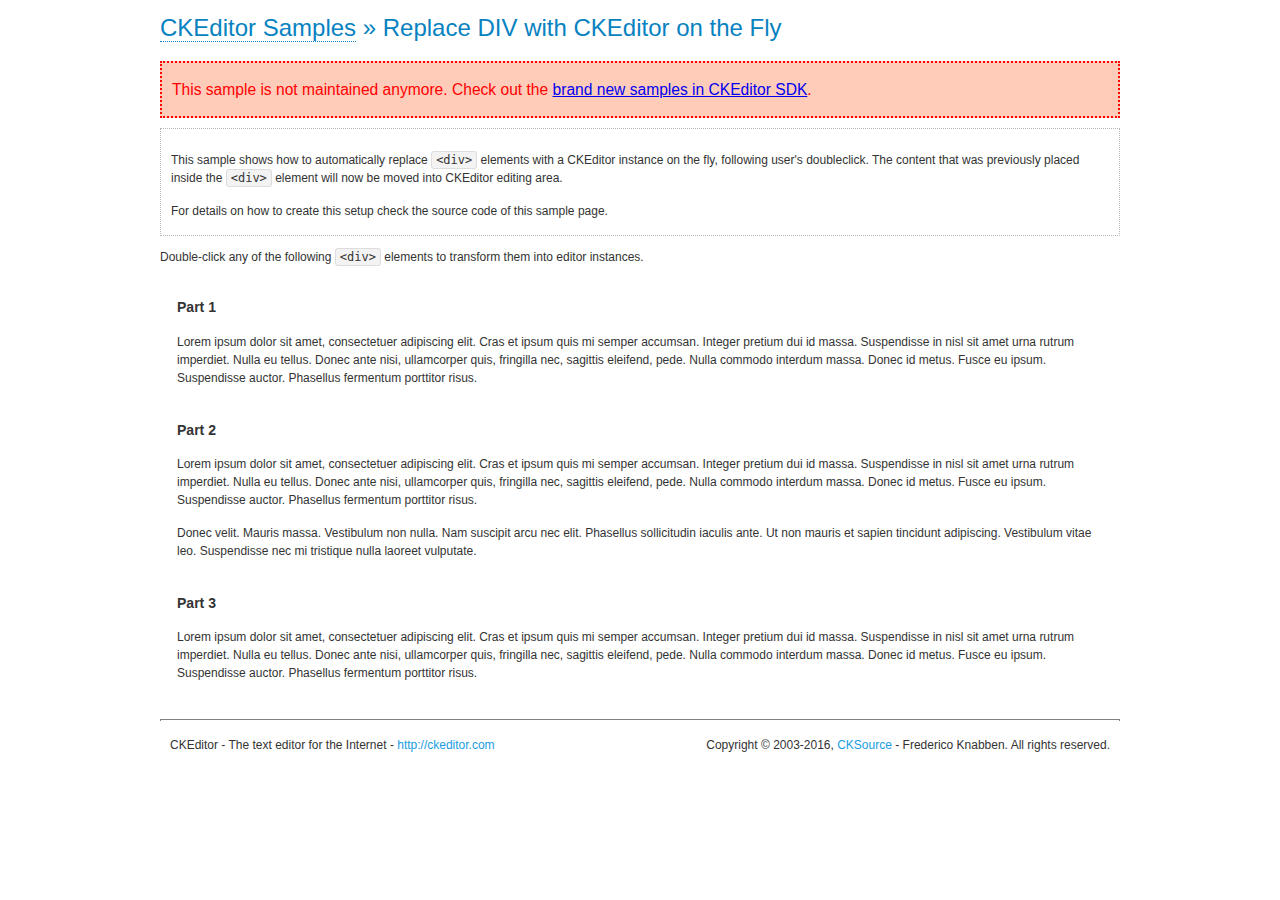
<file: text_ckeditor/static/ckeditor/ckeditor/samples/old/divreplace.html>
<!DOCTYPE html>
<!--
Copyright (c) 2003-2016, CKSource - Frederico Knabben. All rights reserved.
For licensing, see LICENSE.md or http://ckeditor.com/license
-->
<html>
<head>
	<meta charset="utf-8">
	<title>Replace DIV &mdash; CKEditor Sample</title>
	<script src="../../ckeditor.js"></script>
	<link href="sample.css" rel="stylesheet">
	<style>

		div.editable
		{
			border: solid 2px transparent;
			padding-left: 15px;
			padding-right: 15px;
		}

		div.editable:hover
		{
			border-color: black;
		}

	</style>
	<script>

		// Uncomment the following code to test the "Timeout Loading Method".
		// CKEDITOR.loadFullCoreTimeout = 5;

		window.onload = function() {
			// Listen to the double click event.
			if ( window.addEventListener )
				document.body.addEventListener( 'dblclick', onDoubleClick, false );
			else if ( window.attachEvent )
				document.body.attachEvent( 'ondblclick', onDoubleClick );

		};

		function onDoubleClick( ev ) {
			// Get the element which fired the event. This is not necessarily the
			// element to which the event has been attached.
			var element = ev.target || ev.srcElement;

			// Find out the div that holds this element.
			var name;

			do {
				element = element.parentNode;
			}
			while ( element && ( name = element.nodeName.toLowerCase() ) &&
				( name != 'div' || element.className.indexOf( 'editable' ) == -1 ) && name != 'body' );

			if ( name == 'div' && element.className.indexOf( 'editable' ) != -1 )
				replaceDiv( element );
		}

		var editor;

		function replaceDiv( div ) {
			if ( editor )
				editor.destroy();

			editor = CKEDITOR.replace( div );
		}

	</script>
</head>
<body>
	<h1 class="samples">
		<a href="index.html">CKEditor Samples</a> &raquo; Replace DIV with CKEditor on the Fly
	</h1>
	<div class="warning deprecated">
		This sample is not maintained anymore. Check out the <a href="http://sdk.ckeditor.com/">brand new samples in CKEditor SDK</a>.
	</div>
	<div class="description">
		<p>
			This sample shows how to automatically replace <code>&lt;div&gt;</code> elements
			with a CKEditor instance on the fly, following user's doubleclick. The content
			that was previously placed inside the <code>&lt;div&gt;</code> element will now
			be moved into CKEditor editing area.
		</p>
		<p>
			For details on how to create this setup check the source code of this sample page.
		</p>
	</div>
	<p>
		Double-click any of the following <code>&lt;div&gt;</code> elements to transform them into
		editor instances.
	</p>
	<div class="editable">
		<h3>
			Part 1
		</h3>
		<p>
			Lorem ipsum dolor sit amet, consectetuer adipiscing elit. Cras et ipsum quis mi
			semper accumsan. Integer pretium dui id massa. Suspendisse in nisl sit amet urna
			rutrum imperdiet. Nulla eu tellus. Donec ante nisi, ullamcorper quis, fringilla
			nec, sagittis eleifend, pede. Nulla commodo interdum massa. Donec id metus. Fusce
			eu ipsum. Suspendisse auctor. Phasellus fermentum porttitor risus.
		</p>
	</div>
	<div class="editable">
		<h3>
			Part 2
		</h3>
		<p>
			Lorem ipsum dolor sit amet, consectetuer adipiscing elit. Cras et ipsum quis mi
			semper accumsan. Integer pretium dui id massa. Suspendisse in nisl sit amet urna
			rutrum imperdiet. Nulla eu tellus. Donec ante nisi, ullamcorper quis, fringilla
			nec, sagittis eleifend, pede. Nulla commodo interdum massa. Donec id metus. Fusce
			eu ipsum. Suspendisse auctor. Phasellus fermentum porttitor risus.
		</p>
		<p>
			Donec velit. Mauris massa. Vestibulum non nulla. Nam suscipit arcu nec elit. Phasellus
			sollicitudin iaculis ante. Ut non mauris et sapien tincidunt adipiscing. Vestibulum
			vitae leo. Suspendisse nec mi tristique nulla laoreet vulputate.
		</p>
	</div>
	<div class="editable">
		<h3>
			Part 3
		</h3>
		<p>
			Lorem ipsum dolor sit amet, consectetuer adipiscing elit. Cras et ipsum quis mi
			semper accumsan. Integer pretium dui id massa. Suspendisse in nisl sit amet urna
			rutrum imperdiet. Nulla eu tellus. Donec ante nisi, ullamcorper quis, fringilla
			nec, sagittis eleifend, pede. Nulla commodo interdum massa. Donec id metus. Fusce
			eu ipsum. Suspendisse auctor. Phasellus fermentum porttitor risus.
		</p>
	</div>
	<div id="footer">
		<hr>
		<p>
			CKEditor - The text editor for the Internet - <a class="samples" href="http://ckeditor.com/">http://ckeditor.com</a>
		</p>
		<p id="copy">
			Copyright &copy; 2003-2016, <a class="samples" href="http://cksource.com/">CKSource</a> - Frederico
			Knabben. All rights reserved.
		</p>
	</div>
</body>
</html>
</file>
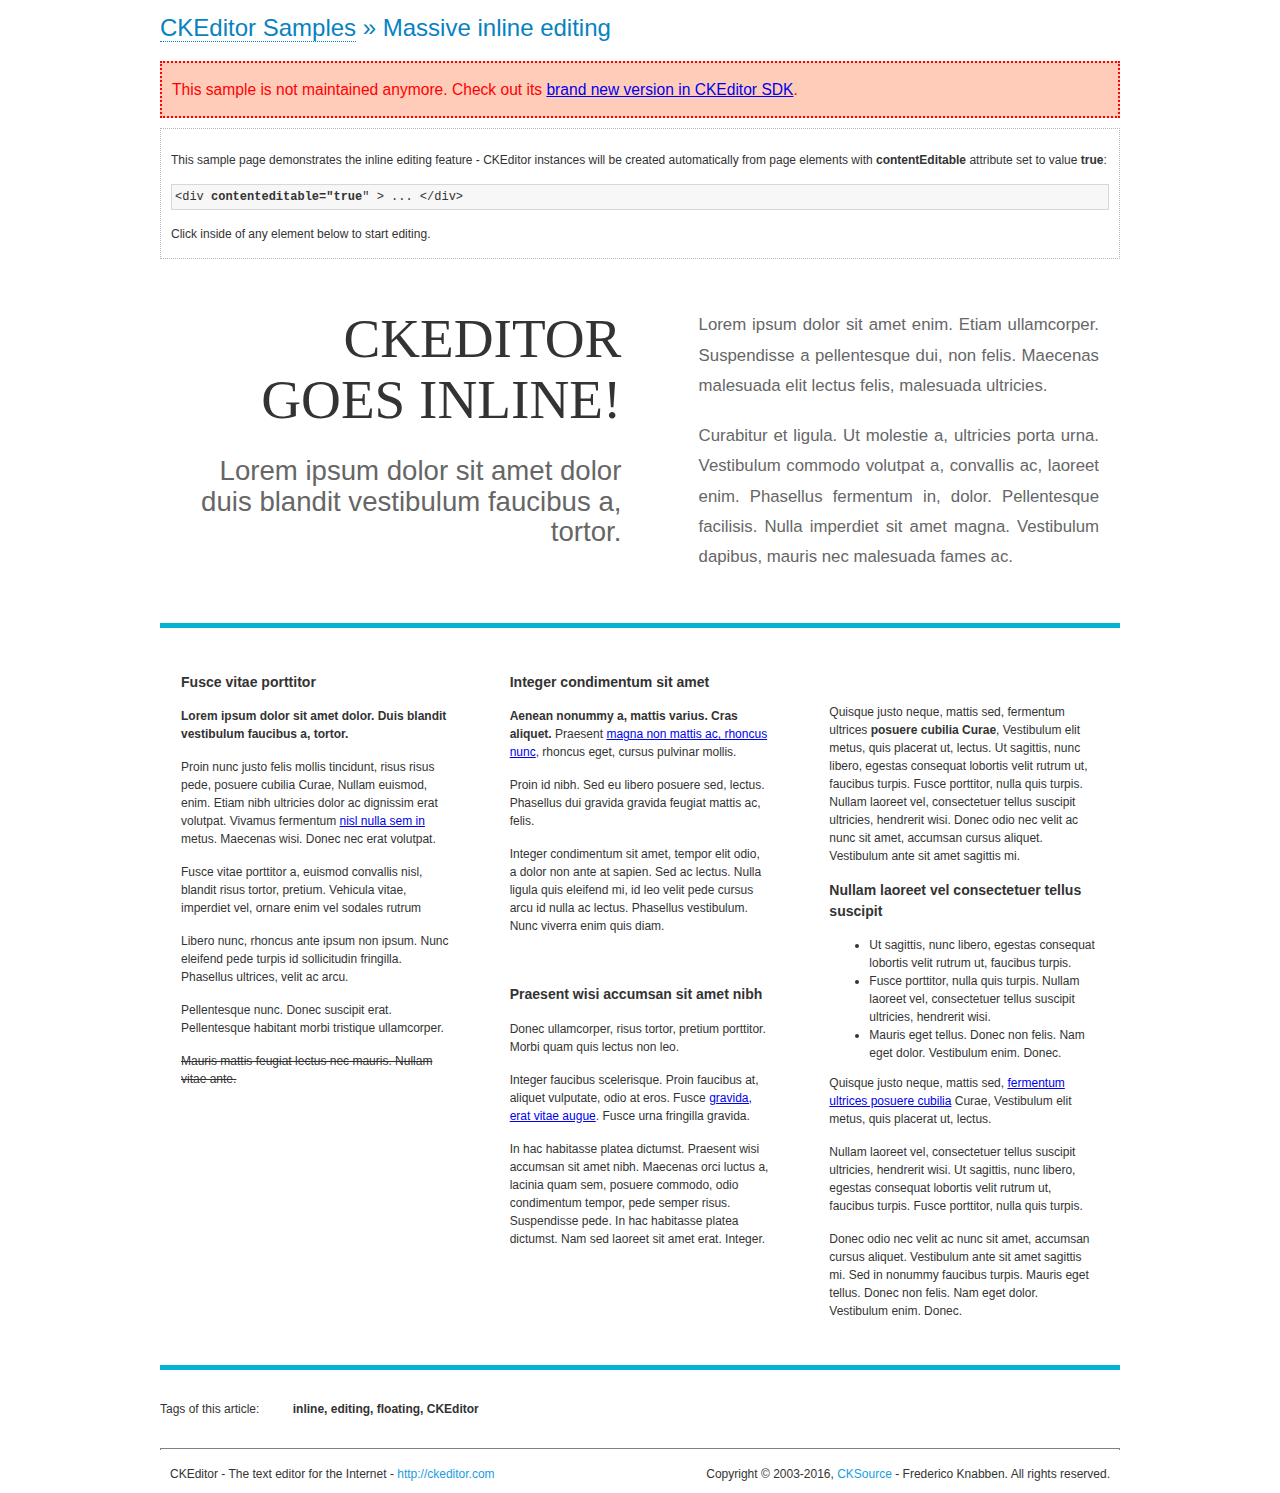
<file: text_ckeditor/static/ckeditor/ckeditor/samples/old/inlineall.html>
<!DOCTYPE html>
<!--
Copyright (c) 2003-2016, CKSource - Frederico Knabben. All rights reserved.
For licensing, see LICENSE.md or http://ckeditor.com/license
-->
<html>
<head>
	<meta charset="utf-8">
	<title>Massive inline editing &mdash; CKEditor Sample</title>
	<script src="../../ckeditor.js"></script>
	<script>

		// This code is generally not necessary, but it is here to demonstrate
		// how to customize specific editor instances on the fly. This fits well
		// this demo because we have editable elements (like headers) that
		// require less features.

		// The "instanceCreated" event is fired for every editor instance created.
		CKEDITOR.on( 'instanceCreated', function( event ) {
			var editor = event.editor,
				element = editor.element;

			// Customize editors for headers and tag list.
			// These editors don't need features like smileys, templates, iframes etc.
			if ( element.is( 'h1', 'h2', 'h3' ) || element.getAttribute( 'id' ) == 'taglist' ) {
				// Customize the editor configurations on "configLoaded" event,
				// which is fired after the configuration file loading and
				// execution. This makes it possible to change the
				// configurations before the editor initialization takes place.
				editor.on( 'configLoaded', function() {

					// Remove unnecessary plugins to make the editor simpler.
					editor.config.removePlugins = 'colorbutton,find,flash,font,' +
						'forms,iframe,image,newpage,removeformat,' +
						'smiley,specialchar,stylescombo,templates';

					// Rearrange the layout of the toolbar.
					editor.config.toolbarGroups = [
						{ name: 'editing',		groups: [ 'basicstyles', 'links' ] },
						{ name: 'undo' },
						{ name: 'clipboard',	groups: [ 'selection', 'clipboard' ] },
						{ name: 'about' }
					];
				});
			}
		});

	</script>
	<link href="sample.css" rel="stylesheet">
	<style>

		/* The following styles are just to make the page look nice. */

		/* Workaround to show Arial Black in Firefox. */
		@font-face
		{
			font-family: 'arial-black';
			src: local('Arial Black');
		}

		*[contenteditable="true"]
		{
			padding: 10px;
		}

		#container
		{
			width: 960px;
			margin: 30px auto 0;
		}

		#header
		{
			overflow: hidden;
			padding: 0 0 30px;
			border-bottom: 5px solid #05B2D2;
			position: relative;
		}

		#headerLeft,
		#headerRight
		{
			width: 49%;
			overflow: hidden;
		}

		#headerLeft
		{
			float: left;
			padding: 10px 1px 1px;
		}

		#headerLeft h2,
		#headerLeft h3
		{
			text-align: right;
			margin: 0;
			overflow: hidden;
			font-weight: normal;
		}

		#headerLeft h2
		{
			font-family: "Arial Black",arial-black;
			font-size: 4.6em;
			line-height: 1.1;
			text-transform: uppercase;
		}

		#headerLeft h3
		{
			font-size: 2.3em;
			line-height: 1.1;
			margin: .2em 0 0;
			color: #666;
		}

		#headerRight
		{
			float: right;
			padding: 1px;
		}

		#headerRight p
		{
			line-height: 1.8;
			text-align: justify;
			margin: 0;
		}

		#headerRight p + p
		{
			margin-top: 20px;
		}

		#headerRight > div
		{
			padding: 20px;
			margin: 0 0 0 30px;
			font-size: 1.4em;
			color: #666;
		}

		#columns
		{
			color: #333;
			overflow: hidden;
			padding: 20px 0;
		}

		#columns > div
		{
			float: left;
			width: 33.3%;
		}

		#columns #column1 > div
		{
			margin-left: 1px;
		}

		#columns #column3 > div
		{
			margin-right: 1px;
		}

		#columns > div > div
		{
			margin: 0px 10px;
			padding: 10px 20px;
		}

		#columns blockquote
		{
			margin-left: 15px;
		}

		#tagLine
		{
			border-top: 5px solid #05B2D2;
			padding-top: 20px;
		}

		#taglist {
			display: inline-block;
			margin-left: 20px;
			font-weight: bold;
			margin: 0 0 0 20px;
		}

	</style>
</head>
<body>
<div>
	<h1 class="samples"><a href="index.html">CKEditor Samples</a> &raquo; Massive inline editing</h1>
	<div class="warning deprecated">
		This sample is not maintained anymore. Check out its <a href="http://sdk.ckeditor.com/samples/inline.html">brand new version in CKEditor SDK</a>.
	</div>
	<div class="description">
		<p>This sample page demonstrates the inline editing feature - CKEditor instances will be created automatically from page elements with <strong>contentEditable</strong> attribute set to value <strong>true</strong>:</p>
		<pre class="samples">&lt;div <strong>contenteditable="true</strong>" &gt; ... &lt;/div&gt;</pre>
		<p>Click inside of any element below to start editing.</p>
	</div>
</div>
<div id="container">
	<div id="header">
		<div id="headerLeft">
			<h2 id="sampleTitle" contenteditable="true">
				CKEditor<br> Goes Inline!
			</h2>
			<h3 contenteditable="true">
				Lorem ipsum dolor sit amet dolor duis blandit vestibulum faucibus a, tortor.
			</h3>
		</div>
		<div id="headerRight">
			<div contenteditable="true">
				<p>
					Lorem ipsum dolor sit amet enim. Etiam ullamcorper. Suspendisse a pellentesque dui, non felis. Maecenas malesuada elit lectus felis, malesuada ultricies.
				</p>
				<p>
					Curabitur et ligula. Ut molestie a, ultricies porta urna. Vestibulum commodo volutpat a, convallis ac, laoreet enim. Phasellus fermentum in, dolor. Pellentesque facilisis. Nulla imperdiet sit amet magna. Vestibulum dapibus, mauris nec malesuada fames ac.
				</p>
			</div>
		</div>
	</div>
	<div id="columns">
		<div id="column1">
			<div contenteditable="true">
				<h3>
					Fusce vitae porttitor
				</h3>
				<p>
					<strong>
						Lorem ipsum dolor sit amet dolor. Duis blandit vestibulum faucibus a, tortor.
					</strong>
				</p>
				<p>
					Proin nunc justo felis mollis tincidunt, risus risus pede, posuere cubilia Curae, Nullam euismod, enim. Etiam nibh ultricies dolor ac dignissim erat volutpat. Vivamus fermentum <a href="http://ckeditor.com/">nisl nulla sem in</a> metus. Maecenas wisi. Donec nec erat volutpat.
				</p>
				<blockquote>
					<p>
						Fusce vitae porttitor a, euismod convallis nisl, blandit risus tortor, pretium.
						Vehicula vitae, imperdiet vel, ornare enim vel sodales rutrum
					</p>
				</blockquote>
				<blockquote>
					<p>
						Libero nunc, rhoncus ante ipsum non ipsum. Nunc eleifend pede turpis id sollicitudin fringilla. Phasellus ultrices, velit ac arcu.
					</p>
				</blockquote>
				<p>Pellentesque nunc. Donec suscipit erat. Pellentesque habitant morbi tristique ullamcorper.</p>
				<p><s>Mauris mattis feugiat lectus nec mauris. Nullam vitae ante.</s></p>
			</div>
		</div>
		<div id="column2">
			<div contenteditable="true">
				<h3>
					Integer condimentum sit amet
				</h3>
				<p>
					<strong>Aenean nonummy a, mattis varius. Cras aliquet.</strong>
					Praesent <a href="http://ckeditor.com/">magna non mattis ac, rhoncus nunc</a>, rhoncus eget, cursus pulvinar mollis.</p>
				<p>Proin id nibh. Sed eu libero posuere sed, lectus. Phasellus dui gravida gravida feugiat mattis ac, felis.</p>
				<p>Integer condimentum sit amet, tempor elit odio, a dolor non ante at sapien. Sed ac lectus. Nulla ligula quis eleifend mi, id leo velit pede cursus arcu id nulla ac lectus. Phasellus vestibulum. Nunc viverra enim quis diam.</p>
			</div>
			<div contenteditable="true">
				<h3>
					Praesent wisi accumsan sit amet nibh
				</h3>
				<p>Donec ullamcorper, risus tortor, pretium porttitor. Morbi quam quis lectus non leo.</p>
				<p style="margin-left: 40px; ">Integer faucibus scelerisque. Proin faucibus at, aliquet vulputate, odio at eros. Fusce <a href="http://ckeditor.com/">gravida, erat vitae augue</a>. Fusce urna fringilla gravida.</p>
				<p>In hac habitasse platea dictumst. Praesent wisi accumsan sit amet nibh. Maecenas orci luctus a, lacinia quam sem, posuere commodo, odio condimentum tempor, pede semper risus. Suspendisse pede. In hac habitasse platea dictumst. Nam sed laoreet sit amet erat. Integer.</p>
			</div>
		</div>
		<div id="column3">
			<div contenteditable="true">
				<p>
					<img src="assets/inlineall/logo.png" alt="CKEditor logo" style="float:left">
				</p>
				<p>Quisque justo neque, mattis sed, fermentum ultrices <strong>posuere cubilia Curae</strong>, Vestibulum elit metus, quis placerat ut, lectus. Ut sagittis, nunc libero, egestas consequat lobortis velit rutrum ut, faucibus turpis. Fusce porttitor, nulla quis turpis. Nullam laoreet vel, consectetuer tellus suscipit ultricies, hendrerit wisi. Donec odio nec velit ac nunc sit amet, accumsan cursus aliquet. Vestibulum ante sit amet sagittis mi.</p>
				<h3>
					Nullam laoreet vel consectetuer tellus suscipit
				</h3>
				<ul>
					<li>Ut sagittis, nunc libero, egestas consequat lobortis velit rutrum ut, faucibus turpis.</li>
					<li>Fusce porttitor, nulla quis turpis. Nullam laoreet vel, consectetuer tellus suscipit ultricies, hendrerit wisi.</li>
					<li>Mauris eget tellus. Donec non felis. Nam eget dolor. Vestibulum enim. Donec.</li>
				</ul>
				<p>Quisque justo neque, mattis sed, <a href="http://ckeditor.com/">fermentum ultrices posuere cubilia</a> Curae, Vestibulum elit metus, quis placerat ut, lectus.</p>
				<p>Nullam laoreet vel, consectetuer tellus suscipit ultricies, hendrerit wisi. Ut sagittis, nunc libero, egestas consequat lobortis velit rutrum ut, faucibus turpis. Fusce porttitor, nulla quis turpis.</p>
				<p>Donec odio nec velit ac nunc sit amet, accumsan cursus aliquet. Vestibulum ante sit amet sagittis mi. Sed in nonummy faucibus turpis. Mauris eget tellus. Donec non felis. Nam eget dolor. Vestibulum enim. Donec.</p>
			</div>
		</div>
	</div>
	<div id="tagLine">
		Tags of this article:
		<p id="taglist" contenteditable="true">
			inline, editing, floating, CKEditor
		</p>
	</div>
</div>
<div id="footer">
	<hr>
	<p>
		CKEditor - The text editor for the Internet - <a class="samples" href="http://ckeditor.com/">
			http://ckeditor.com</a>
	</p>
	<p id="copy">
		Copyright &copy; 2003-2016, <a class="samples" href="http://cksource.com/">CKSource</a>
		- Frederico Knabben. All rights reserved.
	</p>
</div>
</body>
</html>
</file>
<file: text_ckeditor/static/ckeditor/ckeditor/samples/old/sample.css>
/*
Copyright (c) 2003-2016, CKSource - Frederico Knabben. All rights reserved.
For licensing, see LICENSE.md or http://ckeditor.com/license
*/

html, body, h1, h2, h3, h4, h5, h6, div, span, blockquote, p, address, form, fieldset, img, ul, ol, dl, dt, dd, li, hr, table, td, th, strong, em, sup, sub, dfn, ins, del, q, cite, var, samp, code, kbd, tt, pre
{
	line-height: 1.5;
}

body
{
	padding: 10px 30px;
}

input, textarea, select, option, optgroup, button, td, th
{
	font-size: 100%;
}

pre
{
	-moz-tab-size: 4;
	tab-size: 4;
}

pre, code, kbd, samp, tt
{
	font-family: monospace,monospace;
	font-size: 1em;
}

body {
	width: 960px;
	margin: 0 auto;
}

code
{
	background: #f3f3f3;
	border: 1px solid #ddd;
	padding: 1px 4px;
	border-radius: 3px;
}

abbr
{
	border-bottom: 1px dotted #555;
	cursor: pointer;
}

.new, .beta
{
	text-transform: uppercase;
	font-size: 10px;
	font-weight: bold;
	padding: 1px 4px;
	margin: 0 0 0 5px;
	color: #fff;
	float: right;
	border-radius: 3px;
}

.new
{
	background: #FF7E00;
	border: 1px solid #DA8028;
	text-shadow: 0 1px 0 #C97626;

	box-shadow: 0 2px 3px 0 #FFA54E inset;
}

.beta
{
	background: #18C0DF;
	border: 1px solid #19AAD8;
	text-shadow: 0 1px 0 #048CAD;
	font-style: italic;

	box-shadow: 0 2px 3px 0 #50D4FD inset;
}

h1.samples
{
	color: #0782C1;
	font-size: 200%;
	font-weight: normal;
	margin: 0;
	padding: 0;
}

h1.samples a
{
	color: #0782C1;
	text-decoration: none;
	border-bottom: 1px dotted #0782C1;
}

.samples a:hover
{
	border-bottom: 1px dotted #0782C1;
}

h2.samples
{
	color: #000000;
	font-size: 130%;
	margin: 15px 0 0 0;
	padding: 0;
}

p, blockquote, address, form, pre, dl, h1.samples, h2.samples
{
	margin-bottom: 15px;
}

ul.samples
{
	margin-bottom: 15px;
}

.clear
{
	clear: both;
}

fieldset
{
	margin: 0;
	padding: 10px;
}

body, input, textarea
{
	color: #333333;
	font-family: Arial, Helvetica, sans-serif;
}

body
{
	font-size: 75%;
}

a.samples
{
	color: #189DE1;
	text-decoration: none;
}

form
{
	margin: 0;
	padding: 0;
}

pre.samples
{
	background-color: #F7F7F7;
	border: 1px solid #D7D7D7;
	overflow: auto;
	padding: 0.25em;
	white-space: pre-wrap; /* CSS 2.1 */
	word-wrap: break-word; /* IE7 */
}

#footer
{
	clear: both;
	padding-top: 10px;
}

#footer hr
{
	margin: 10px 0 15px 0;
	height: 1px;
	border: solid 1px gray;
	border-bottom: none;
}

#footer p
{
	margin: 0 10px 10px 10px;
	float: left;
}

#footer #copy
{
	float: right;
}

#outputSample
{
	width: 100%;
	table-layout: fixed;
}

#outputSample thead th
{
	color: #dddddd;
	background-color: #999999;
	padding: 4px;
	white-space: nowrap;
}

#outputSample tbody th
{
	vertical-align: top;
	text-align: left;
}

#outputSample pre
{
	margin: 0;
	padding: 0;
}

.description
{
	border: 1px dotted #B7B7B7;
	margin-bottom: 10px;
	padding: 10px 10px 0;
	overflow: hidden;
}

label
{
	display: block;
	margin-bottom: 6px;
}

/**
 *	CKEditor editables are automatically set with the "cke_editable" class
 *	plus cke_editable_(inline|themed) depending on the editor type.
 */

/* Style a bit the inline editables. */
.cke_editable.cke_editable_inline
{
	cursor: pointer;
}

/* Once an editable element gets focused, the "cke_focus" class is
   added to it, so we can style it differently. */
.cke_editable.cke_editable_inline.cke_focus
{
	box-shadow: inset 0px 0px 20px 3px #ddd, inset 0 0 1px #000;
	outline: none;
	background: #eee;
	cursor: text;
}

/* Avoid pre-formatted overflows inline editable. */
.cke_editable_inline pre
{
	white-space: pre-wrap;
	word-wrap: break-word;
}

/**
 *	Samples index styles.
 */

.twoColumns,
.twoColumnsLeft,
.twoColumnsRight
{
	overflow: hidden;
}

.twoColumnsLeft,
.twoColumnsRight
{
	width: 45%;
}

.twoColumnsLeft
{
	float: left;
}

.twoColumnsRight
{
	float: right;
}

dl.samples
{
	padding: 0 0 0 40px;
}
dl.samples > dt
{
	display: list-item;
	list-style-type: disc;
	list-style-position: outside;
	margin: 0 0 3px;
}
dl.samples > dd
{
	margin: 0 0 3px;
}
.warning
{
	color: #ff0000;
	background-color: #FFCCBA;
	border: 2px dotted #ff0000;
	padding: 15px 10px;
	margin: 10px 0;
}

.warning.deprecated {
	font-size: 1.3em;
}

/* Used on inline samples */

blockquote
{
	font-style: italic;
	font-family: Georgia, Times, "Times New Roman", serif;
	padding: 2px 0;
	border-style: solid;
	border-color: #ccc;
	border-width: 0;
}

.cke_contents_ltr blockquote
{
	padding-left: 20px;
	padding-right: 8px;
	border-left-width: 5px;
}

.cke_contents_rtl blockquote
{
	padding-left: 8px;
	padding-right: 20px;
	border-right-width: 5px;
}

img.right {
	border: 1px solid #ccc;
	float: right;
	margin-left: 15px;
	padding: 5px;
}

img.left {
	border: 1px solid #ccc;
	float: left;
	margin-right: 15px;
	padding: 5px;
}

.marker
{
	background-color: Yellow;
}
</file>
<file: text_ckeditor/static/text_ckeditor/ckeditor/samples/old/sample.css>
/*
Copyright (c) 2003-2017, CKSource - Frederico Knabben. All rights reserved.
For licensing, see LICENSE.md or http://ckeditor.com/license
*/

html, body, h1, h2, h3, h4, h5, h6, div, span, blockquote, p, address, form, fieldset, img, ul, ol, dl, dt, dd, li, hr, table, td, th, strong, em, sup, sub, dfn, ins, del, q, cite, var, samp, code, kbd, tt, pre
{
	line-height: 1.5;
}

body
{
	padding: 10px 30px;
}

input, textarea, select, option, optgroup, button, td, th
{
	font-size: 100%;
}

pre
{
	-moz-tab-size: 4;
	tab-size: 4;
}

pre, code, kbd, samp, tt
{
	font-family: monospace,monospace;
	font-size: 1em;
}

body {
	width: 960px;
	margin: 0 auto;
}

code
{
	background: #f3f3f3;
	border: 1px solid #ddd;
	padding: 1px 4px;
	border-radius: 3px;
}

abbr
{
	border-bottom: 1px dotted #555;
	cursor: pointer;
}

.new, .beta
{
	text-transform: uppercase;
	font-size: 10px;
	font-weight: bold;
	padding: 1px 4px;
	margin: 0 0 0 5px;
	color: #fff;
	float: right;
	border-radius: 3px;
}

.new
{
	background: #FF7E00;
	border: 1px solid #DA8028;
	text-shadow: 0 1px 0 #C97626;

	box-shadow: 0 2px 3px 0 #FFA54E inset;
}

.beta
{
	background: #18C0DF;
	border: 1px solid #19AAD8;
	text-shadow: 0 1px 0 #048CAD;
	font-style: italic;

	box-shadow: 0 2px 3px 0 #50D4FD inset;
}

h1.samples
{
	color: #0782C1;
	font-size: 200%;
	font-weight: normal;
	margin: 0;
	padding: 0;
}

h1.samples a
{
	color: #0782C1;
	text-decoration: none;
	border-bottom: 1px dotted #0782C1;
}

.samples a:hover
{
	border-bottom: 1px dotted #0782C1;
}

h2.samples
{
	color: #000000;
	font-size: 130%;
	margin: 15px 0 0 0;
	padding: 0;
}

p, blockquote, address, form, pre, dl, h1.samples, h2.samples
{
	margin-bottom: 15px;
}

ul.samples
{
	margin-bottom: 15px;
}

.clear
{
	clear: both;
}

fieldset
{
	margin: 0;
	padding: 10px;
}

body, input, textarea
{
	color: #333333;
	font-family: Arial, Helvetica, sans-serif;
}

body
{
	font-size: 75%;
}

a.samples
{
	color: #189DE1;
	text-decoration: none;
}

form
{
	margin: 0;
	padding: 0;
}

pre.samples
{
	background-color: #F7F7F7;
	border: 1px solid #D7D7D7;
	overflow: auto;
	padding: 0.25em;
	white-space: pre-wrap; /* CSS 2.1 */
	word-wrap: break-word; /* IE7 */
}

#footer
{
	clear: both;
	padding-top: 10px;
}

#footer hr
{
	margin: 10px 0 15px 0;
	height: 1px;
	border: solid 1px gray;
	border-bottom: none;
}

#footer p
{
	margin: 0 10px 10px 10px;
	float: left;
}

#footer #copy
{
	float: right;
}

#outputSample
{
	width: 100%;
	table-layout: fixed;
}

#outputSample thead th
{
	color: #dddddd;
	background-color: #999999;
	padding: 4px;
	white-space: nowrap;
}

#outputSample tbody th
{
	vertical-align: top;
	text-align: left;
}

#outputSample pre
{
	margin: 0;
	padding: 0;
}

.description
{
	border: 1px dotted #B7B7B7;
	margin-bottom: 10px;
	padding: 10px 10px 0;
	overflow: hidden;
}

label
{
	display: block;
	margin-bottom: 6px;
}

/**
 *	CKEditor editables are automatically set with the "cke_editable" class
 *	plus cke_editable_(inline|themed) depending on the editor type.
 */

/* Style a bit the inline editables. */
.cke_editable.cke_editable_inline
{
	cursor: pointer;
}

/* Once an editable element gets focused, the "cke_focus" class is
   added to it, so we can style it differently. */
.cke_editable.cke_editable_inline.cke_focus
{
	box-shadow: inset 0px 0px 20px 3px #ddd, inset 0 0 1px #000;
	outline: none;
	background: #eee;
	cursor: text;
}

/* Avoid pre-formatted overflows inline editable. */
.cke_editable_inline pre
{
	white-space: pre-wrap;
	word-wrap: break-word;
}

/**
 *	Samples index styles.
 */

.twoColumns,
.twoColumnsLeft,
.twoColumnsRight
{
	overflow: hidden;
}

.twoColumnsLeft,
.twoColumnsRight
{
	width: 45%;
}

.twoColumnsLeft
{
	float: left;
}

.twoColumnsRight
{
	float: right;
}

dl.samples
{
	padding: 0 0 0 40px;
}
dl.samples > dt
{
	display: list-item;
	list-style-type: disc;
	list-style-position: outside;
	margin: 0 0 3px;
}
dl.samples > dd
{
	margin: 0 0 3px;
}
.warning
{
	color: #ff0000;
	background-color: #FFCCBA;
	border: 2px dotted #ff0000;
	padding: 15px 10px;
	margin: 10px 0;
}

.warning.deprecated {
	font-size: 1.3em;
}

/* Used on inline samples */

blockquote
{
	font-style: italic;
	font-family: Georgia, Times, "Times New Roman", serif;
	padding: 2px 0;
	border-style: solid;
	border-color: #ccc;
	border-width: 0;
}

.cke_contents_ltr blockquote
{
	padding-left: 20px;
	padding-right: 8px;
	border-left-width: 5px;
}

.cke_contents_rtl blockquote
{
	padding-left: 8px;
	padding-right: 20px;
	border-right-width: 5px;
}

img.right {
	border: 1px solid #ccc;
	float: right;
	margin-left: 15px;
	padding: 5px;
}

img.left {
	border: 1px solid #ccc;
	float: left;
	margin-right: 15px;
	padding: 5px;
}

.marker
{
	background-color: Yellow;
}
</file>
